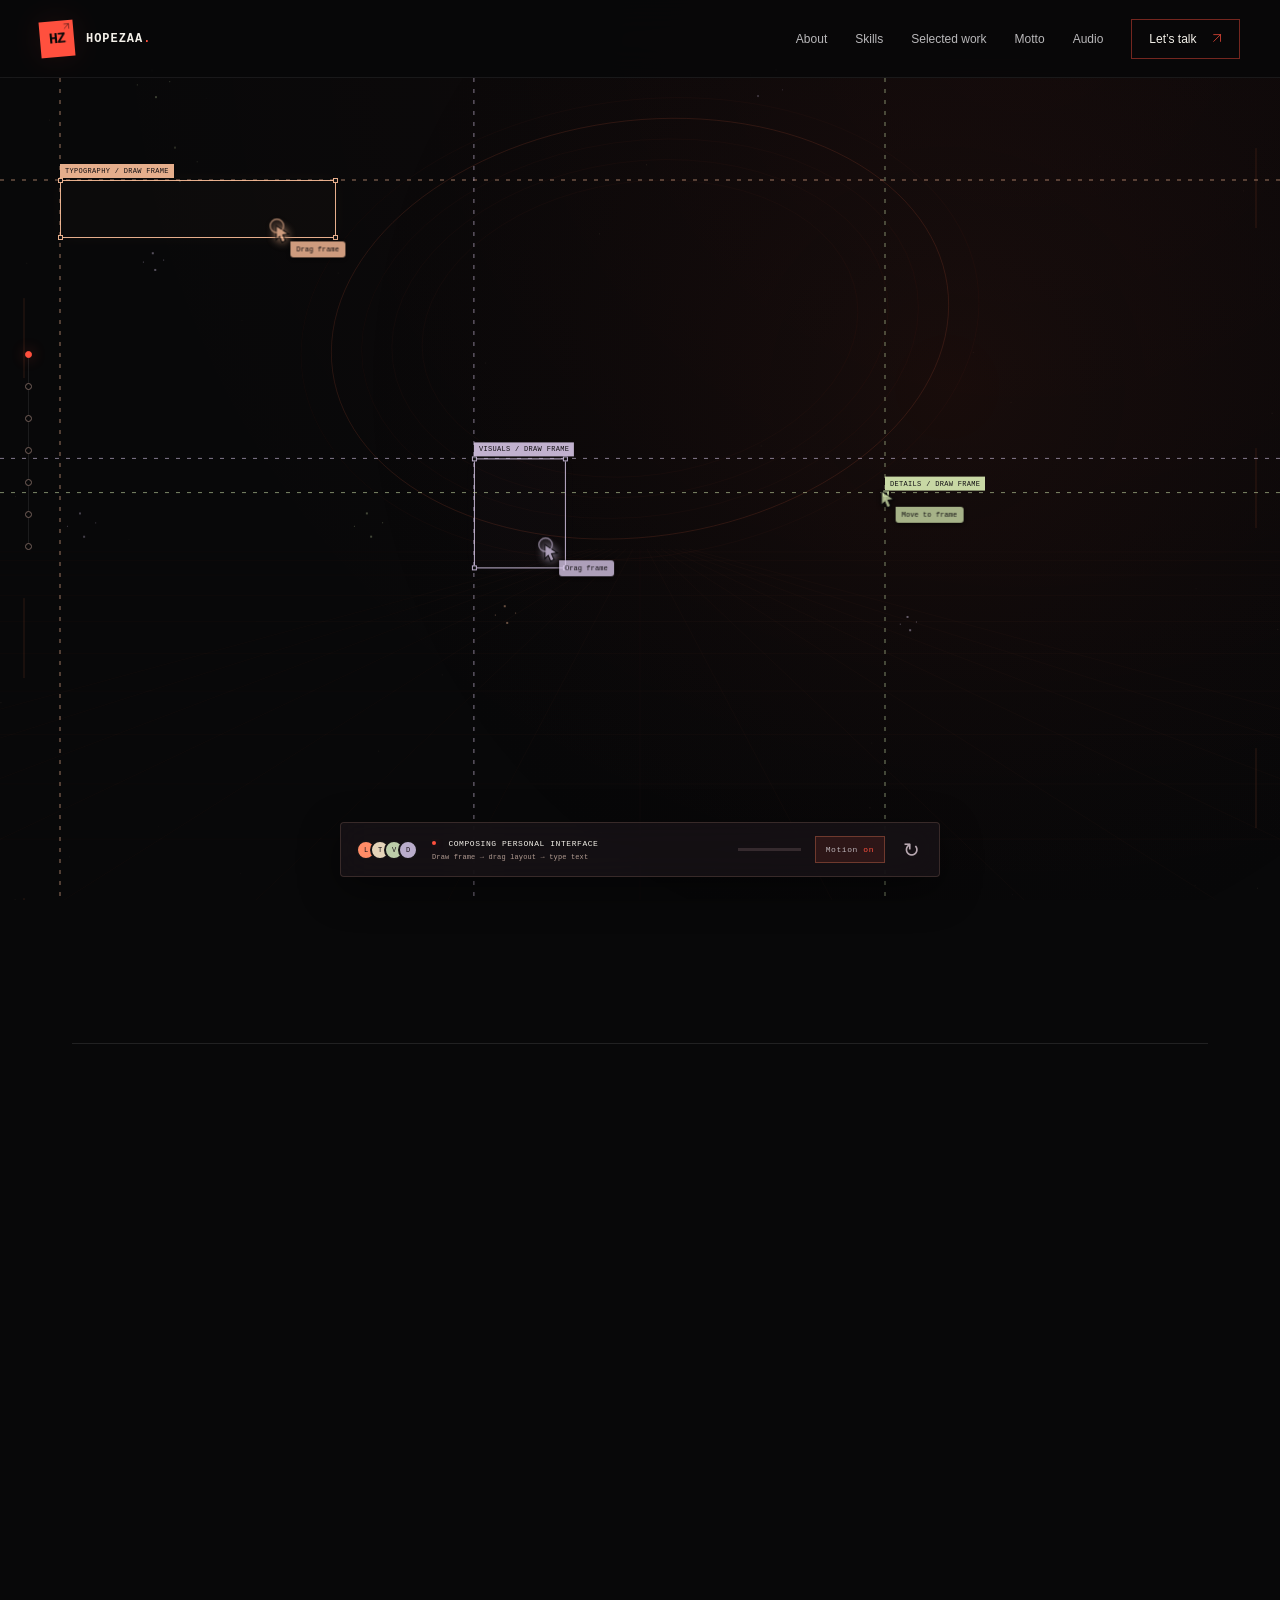
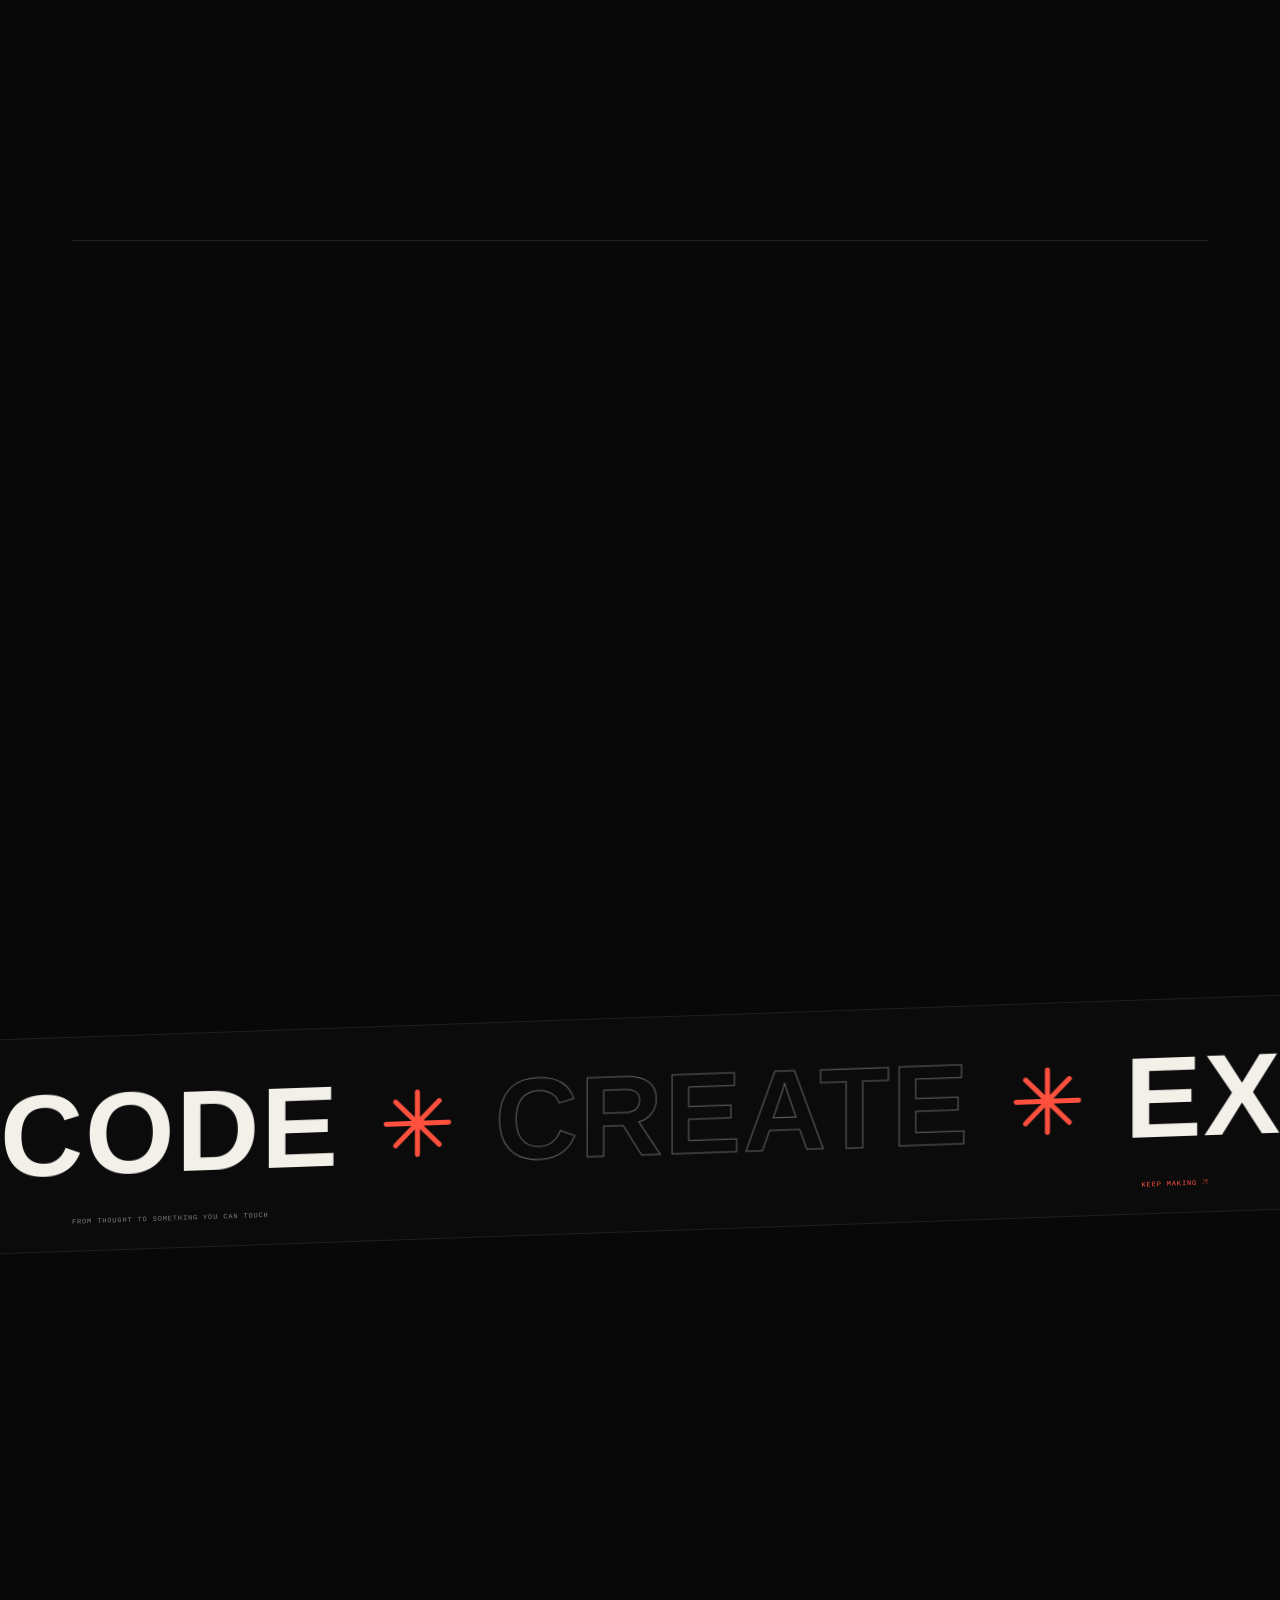
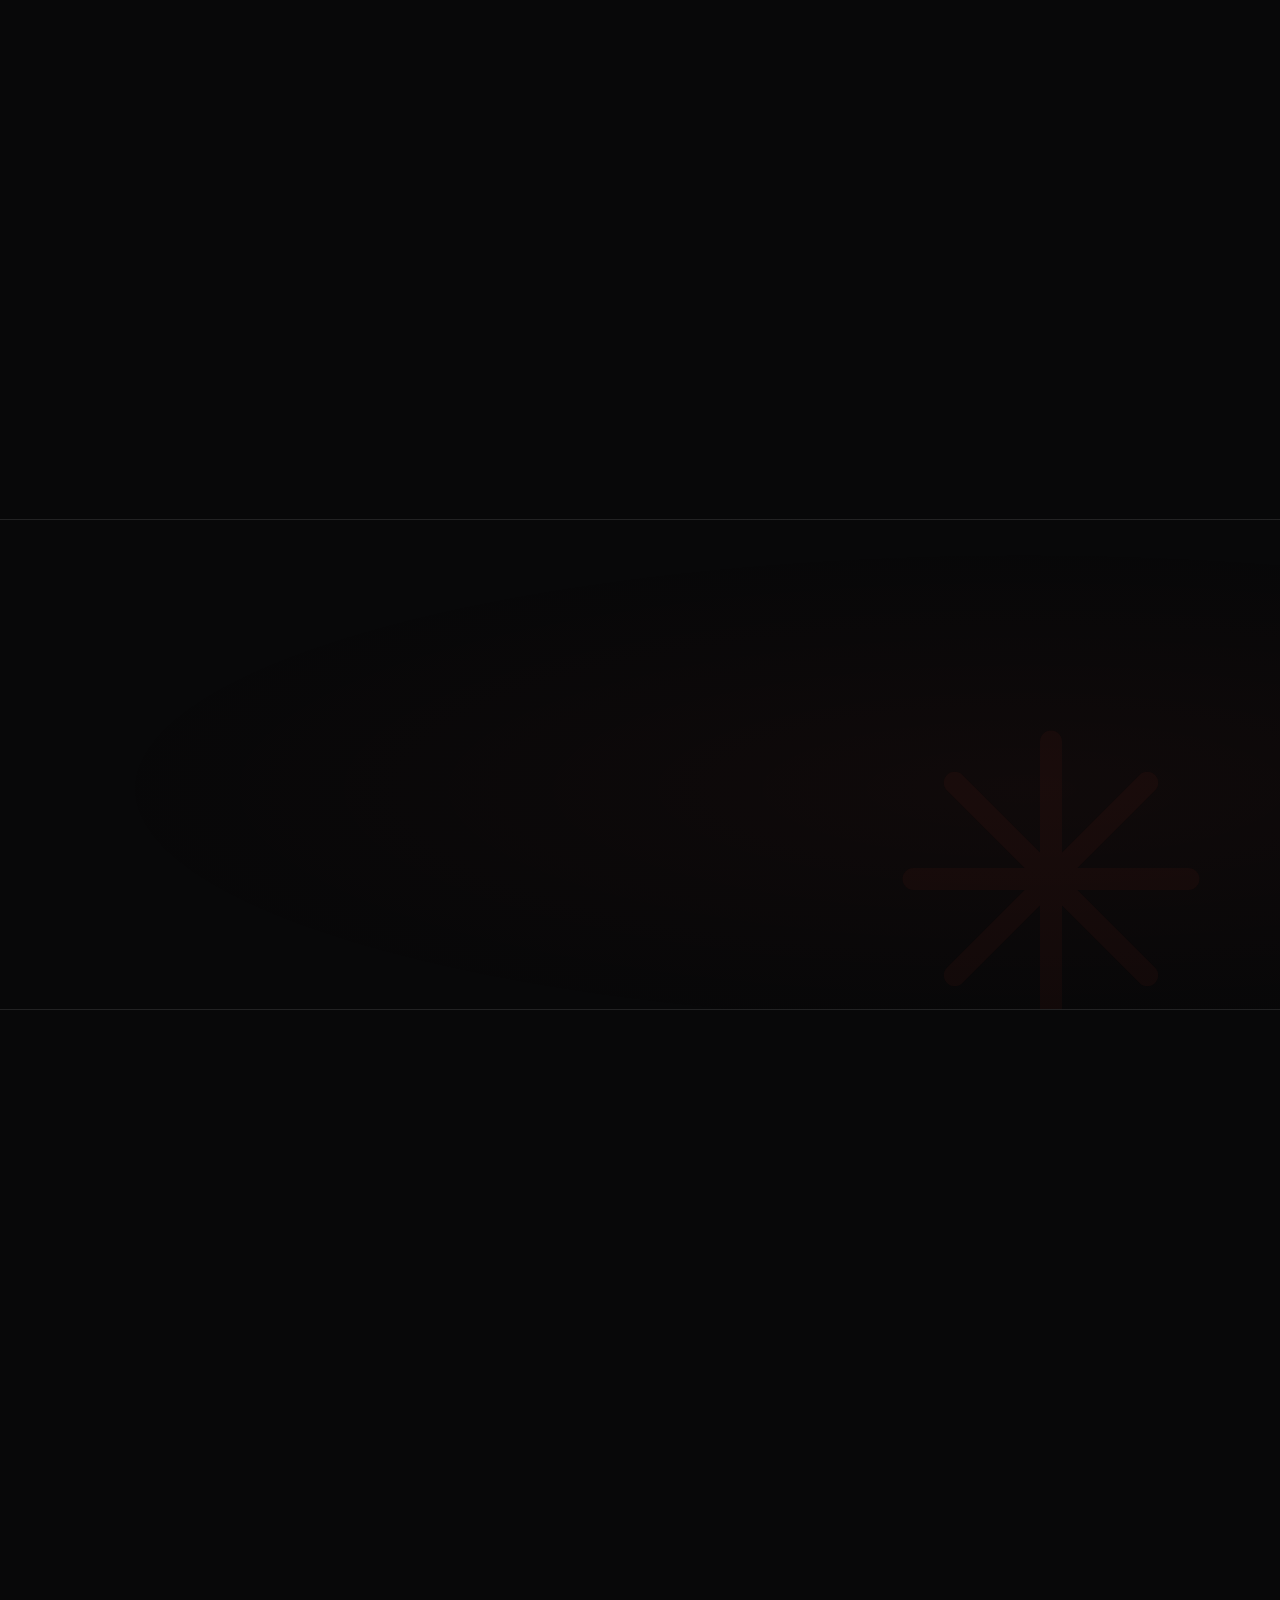
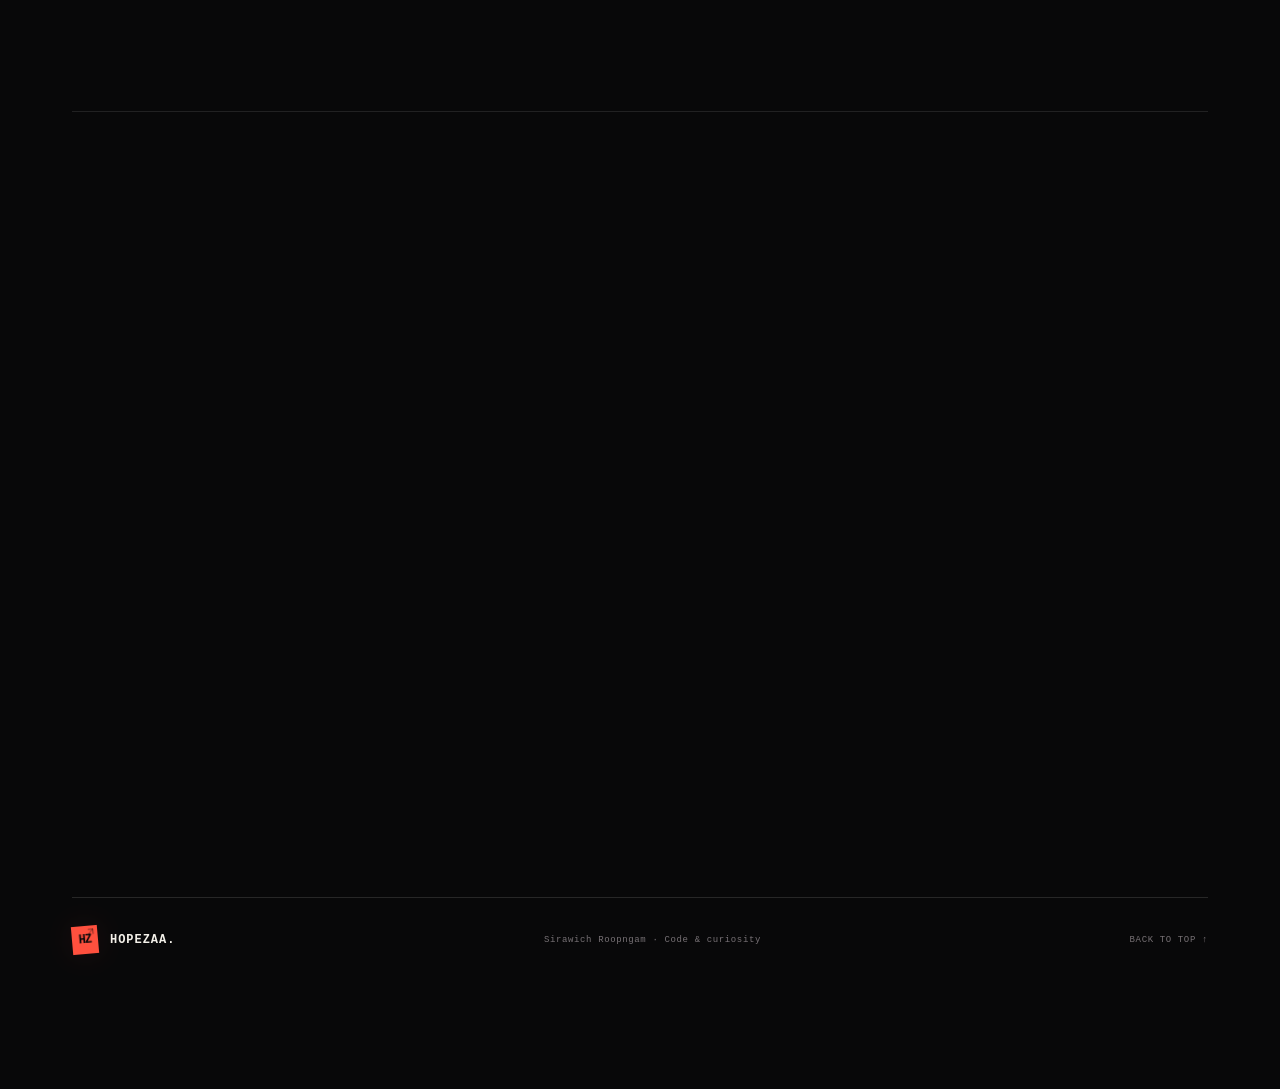
<file: index.html>
<!doctype html>
<html lang="en">
  <head>
    <meta charset="UTF-8" />
    <meta name="viewport" content="width=device-width, initial-scale=1.0" />
    <meta name="referrer" content="strict-origin-when-cross-origin" />
    <meta name="theme-color" content="#0a0a0b" />
    <meta
      name="description"
      content="HopeZaa — Sirawich Roopngam. Chulalongkorn University student [CEDT 04]. Code, creative interfaces, and technical projects."
    />
    <title>HopeZaa</title>
    <link
      rel="icon"
      href="https://i.postimg.cc/J0LWpzZm/Hope-Zaa-Favicon.png"
      type="image/png"
    />
    <script>
      document.documentElement.classList.add("js", "builder-pending");
      window.setTimeout(() => {
        if (!document.documentElement.dataset.builderReady) {
          document.documentElement.classList.remove(
            "builder-pending",
            "motion-enabled",
          );
          document.documentElement.classList.add("motion-disabled");
        }
      }, 3000);
    </script>
    <link rel="stylesheet" href="styles.css?v=20261107-svg-icons-1" />
    <script src="script.js?v=20261107-svg-icons-1" defer></script>
  </head>
  <body>
    <canvas id="scene-canvas" aria-hidden="true"></canvas>
    <a class="skip-link" href="#home">Skip to content</a>
    <div class="page-progress" aria-hidden="true">
      <span id="page-progress"></span>
    </div>

    <header class="site-header">
      <a class="brand" href="#home" aria-label="HopeZaa home"
        ><span class="brand-mark"
          >HZ<span
            ><svg
              class="ui-icon ui-icon-ne"
              viewBox="0 0 24 24"
              aria-hidden="true"
              focusable="false"
            >
              <path d="M4 20 20 4M4 4h16v16"></path></svg></span></span
        ><span>HOPEZAA<span class="brand-period">.</span></span></a
      >
      <button
        class="menu-toggle"
        id="menu-toggle"
        type="button"
        aria-controls="site-nav"
        aria-expanded="false"
        aria-label="Open navigation"
      >
        <span></span><span></span>
      </button>
      <nav class="site-nav" id="site-nav" aria-label="Main navigation">
        <a href="#profile">About</a><a href="#skills">Skills</a
        ><a href="#achievement">Selected work</a><a href="#motto">Motto</a
        ><a href="#music">Audio</a
        ><a class="nav-contact" href="#contact"
          >Let’s talk
          <span aria-hidden="true"
            ><svg
              class="ui-icon ui-icon-ne"
              viewBox="0 0 24 24"
              aria-hidden="true"
              focusable="false"
            >
              <path d="M4 20 20 4M4 4h16v16"></path></svg></span
        ></a>
      </nav>
    </header>

    <nav class="chapter-rail" aria-label="Page chapters">
      <span class="rail-line" aria-hidden="true"></span
      ><a href="#home" aria-label="Start section"
        ><span class="rail-dot"></span
        ><span class="rail-tooltip mono">00 / Start</span></a
      ><a href="#profile" aria-label="About section"
        ><span class="rail-dot"></span
        ><span class="rail-tooltip mono">01 / About</span></a
      ><a href="#skills" aria-label="Skills section"
        ><span class="rail-dot"></span
        ><span class="rail-tooltip mono">02 / Skills</span></a
      ><a href="#achievement" aria-label="Work section"
        ><span class="rail-dot"></span
        ><span class="rail-tooltip mono">03 / Work</span></a
      ><a href="#motto" aria-label="Motto section"
        ><span class="rail-dot"></span
        ><span class="rail-tooltip mono">04 / Motto</span></a
      ><a href="#music" aria-label="Audio section"
        ><span class="rail-dot"></span
        ><span class="rail-tooltip mono">05 / Audio</span></a
      ><a href="#contact" aria-label="Contact section"
        ><span class="rail-dot"></span
        ><span class="rail-tooltip mono">06 / Contact</span></a
      >
    </nav>
    <main id="main">
      <section
        class="hero section-wrap"
        id="home"
        data-section="Personal Interface"
      >
        <div class="hero-topline mono" data-build="Layout">
          <span><i class="status-dot"></i> Personal Interface</span
          ><span>Code. Create. Keep going.</span>
        </div>
        <h1 class="hero-title" data-build="Typography">
          PORTFOLIO<span class="title-star" aria-hidden="true"
            ><svg
              class="ui-icon ui-icon-asterisk"
              viewBox="0 0 24 24"
              aria-hidden="true"
              focusable="false"
            >
              <path d="M12 2v20M2 12h20M5 5l14 14M5 19 19 5"></path></svg
          ></span>
        </h1>
        <div class="hero-grid">
          <div class="hero-intro" data-build="Typography">
            <p class="handwritten">Hello, I’m</p>
            <h2><span class="name-label">HOPEZAA.</span></h2>
            <p class="role-tag mono">
              <span class="red-square"></span> Student &amp; developer
            </p>
            <p class="hero-welcome">Welcome to HopeZaa Website</p>
            <p class="hero-description">
              Chulalongkorn University student<br /><span class="red-text"
                >[CEDT 04]</span
              >
            </p>
            <div class="hero-actions">
              <a class="button button-red" href="#achievement"
                >Explore my work
                <span aria-hidden="true"
                  ><svg
                    class="ui-icon ui-icon-ne"
                    viewBox="0 0 24 24"
                    aria-hidden="true"
                    focusable="false"
                  >
                    <path d="M4 20 20 4M4 4h16v16"></path></svg></span></a
              ><a class="text-link" href="#profile"
                >A little about me <span aria-hidden="true">↓</span></a
              >
            </div>
          </div>
          <div class="identity-card" data-build="Visuals">
            <div class="identity-top mono">
              <span>01 / THE PERSON</span
              ><span aria-hidden="true"
                ><svg
                  class="ui-icon ui-icon-ne"
                  viewBox="0 0 24 24"
                  aria-hidden="true"
                  focusable="false"
                >
                  <path d="M4 20 20 4M4 4h16v16"></path></svg
              ></span>
            </div>
            <div class="identity-art" aria-hidden="true">
              <div class="art-grid"></div>
              <canvas id="artifact-canvas" aria-hidden="true"></canvas
              ><span class="artifact-hud mono"
                >FORM / 001<span>GENERATIVE OBJECT</span></span
              ><span class="artifact-axis" aria-hidden="true"
                >X ─── Y ─── Z</span
              >
              <span class="identity-outline">HZ</span
              ><span class="identity-solid">HZ<span>.</span></span>
              <div class="art-cross cross-one">+</div>
              <div class="art-cross cross-two">+</div>
              <span class="art-coordinate mono">CODE / CREATE / REPEAT</span>
            </div>
            <div class="identity-bottom">
              <strong>Sirawich Roopngam</strong
              ><span class="mono">Coding, Gaming</span>
            </div>
          </div>
          <aside
            class="hero-aside"
            data-build="Details"
            aria-label="Profile status"
          >
            <div class="aside-heading mono">
              <span><i class="status-dot"></i> PROFILE ONLINE</span
              ><span
                ><svg
                  class="ui-icon ui-icon-ne"
                  viewBox="0 0 24 24"
                  aria-hidden="true"
                  focusable="false"
                >
                  <path d="M4 20 20 4M4 4h16v16"></path></svg
              ></span>
            </div>
            <h3>Always curious.<br />Always building.</h3>
            <p>
              A developer-minded student focused on code, creative interfaces,
              and technical projects that feel polished from the first
              interaction.
            </p>
            <div class="profile-console">
              <div class="console-heading mono">
                <span>profile.js</span><span>JS</span>
              </div>
              <pre><code><span class="code-purple">const</span> profile = {
  handle: <span class="code-green">"HopeZaa"</span>,
  focus: <span class="code-green">"Coding"</span>,
  mode: <span class="code-green">"Parallax"</span>
};</code></pre>
            </div>
            <a
              class="aside-link mono"
              href="https://github.com/HopeZaa"
              target="_blank"
              rel="noreferrer"
              >GITHUB / HOPEZAA
              <span aria-hidden="true"
                ><svg
                  class="ui-icon ui-icon-ne"
                  viewBox="0 0 24 24"
                  aria-hidden="true"
                  focusable="false"
                >
                  <path d="M4 20 20 4M4 4h16v16"></path></svg></span
            ></a>
          </aside>
        </div>
        <div class="hero-bottom" data-build="Details">
          <div>
            <strong>CEDT <span>04</span></strong
            ><small>Chulalongkorn University</small>
          </div>
          <div>
            <strong>C / C++ / Python</strong
            ><small>Core programming languages</small>
          </div>
          <div>
            <strong>08 <span>selected links</span></strong
            ><small>Projects &amp; achievements</small>
          </div>
          <a class="scroll-cue mono" href="#profile"
            ><span class="scroll-cue-icon" aria-hidden="true">↓</span> SCROLL TO
            ASSEMBLE</a
          >
        </div>
      </section>

      <section
        class="about section-wrap content-section"
        id="profile"
        data-section="Personal History"
      >
        <div class="section-heading" data-build="Typography">
          <div>
            <p class="eyebrow"><span>01 /</span> Personal History</p>
            <h2>The person<br />behind the <em>code.</em></h2>
          </div>
          <p class="section-note">
            A little background.<br />A lot of curiosity.
          </p>
        </div>
        <div class="about-layout">
          <div class="about-statement" data-build="Layout">
            <span class="oversized-mark" aria-hidden="true">↳</span>
            <h3>Sirawich<br />Roopngam<span class="red-text">.</span></h3>
            <p>
              A developer-minded student focused on code, creative interfaces,
              and technical projects that feel polished from the first
              interaction.
            </p>
            <a class="text-link" href="#contact"
              >Connect With HopeZaa
              <span aria-hidden="true"
                ><svg
                  class="ui-icon ui-icon-ne"
                  viewBox="0 0 24 24"
                  aria-hidden="true"
                  focusable="false"
                >
                  <path d="M4 20 20 4M4 4h16v16"></path></svg></span
            ></a>
          </div>
          <dl class="profile-details" data-build="Details">
            <div>
              <dt><span>01</span> Name</dt>
              <dd>Sirawich Roopngam</dd>
            </div>
            <div>
              <dt><span>02</span> Study</dt>
              <dd>
                Chulalongkorn University
                <span class="inline-note">[CEDT 04]</span>
              </dd>
            </div>
            <div>
              <dt><span>03</span> Birth</dt>
              <dd>26 / 07 / 2007</dd>
            </div>
            <div>
              <dt><span>04</span> Religion</dt>
              <dd>Buddhism</dd>
            </div>
            <div>
              <dt><span>05</span> Hobby</dt>
              <dd>Coding, Gaming</dd>
            </div>
          </dl>
        </div>
      </section>

      <section
        class="skills section-wrap content-section"
        id="skills"
        data-section="Skill Stack"
      >
        <div class="section-heading" data-build="Typography">
          <div>
            <p class="eyebrow"><span>02 /</span> Skill Stack</p>
            <h2>Built on <em>curiosity.</em></h2>
          </div>
          <p class="section-note">Scroll Through Capability</p>
        </div>
        <div class="section-rule mono" data-build="Details">
          <span>THE TOOLKIT</span
          ><span>FUNDAMENTALS → INTERFACES → REAL WORLD</span>
        </div>
        <div class="skills-grid">
          <article class="skill-card" data-build="Layout">
            <div class="card-top mono">
              <span>01 / WEB</span
              ><span class="card-icon" aria-hidden="true">&lt;/&gt;</span>
            </div>
            <h3>Coding &amp; Front-End Web Development</h3>
            <p>
              Building responsive interfaces with motion, structure, and clean
              interaction flow.
            </p>
            <div class="tag-row">
              <span>Responsive UI</span><span>Interaction</span>
            </div>
          </article>
          <article class="skill-card" data-build="Typography">
            <div class="card-top mono">
              <span>02 / CORE</span
              ><span class="card-icon" aria-hidden="true">{ }</span>
            </div>
            <h3>Proficient in C, C++, Python</h3>
            <p>
              Comfortable with fundamentals, algorithms, problem solving, and
              practical automation.
            </p>
            <div class="tag-row">
              <span>C</span><span>C++</span><span>Python</span>
            </div>
          </article>
          <article class="skill-card" data-build="Details">
            <div class="card-top mono">
              <span>03 / STACK</span
              ><span class="card-icon" aria-hidden="true">⌘</span>
            </div>
            <h3>Sufficient in C#, CSS, HTML, JavaScript</h3>
            <p>
              Able to shape visual interfaces, write web logic, and connect
              ideas into working products.
            </p>
            <div class="tag-row">
              <span>C#</span><span>CSS</span><span>HTML</span><span>JS</span>
            </div>
          </article>
          <article class="skill-card" data-build="Visuals">
            <div class="card-top mono">
              <span>04 / HARDWARE</span
              ><span class="card-icon" aria-hidden="true">⌁</span>
            </div>
            <h3>IoT Projects</h3>
            <p>
              Exploring connected devices, sensors, embedded logic, and
              real-world automation.
            </p>
            <div class="tag-row"><span>IoT</span><span>Automation</span></div>
          </article>
        </div>
      </section>

      <div class="kinetic-ribbon" aria-hidden="true">
        <div class="ribbon-track">
          <span>CODE</span
          ><i
            ><svg
              class="ui-icon ui-icon-asterisk"
              viewBox="0 0 24 24"
              aria-hidden="true"
              focusable="false"
            >
              <path d="M12 2v20M2 12h20M5 5l14 14M5 19 19 5"></path></svg></i
          ><span class="ribbon-outline">CREATE</span
          ><i
            ><svg
              class="ui-icon ui-icon-asterisk"
              viewBox="0 0 24 24"
              aria-hidden="true"
              focusable="false"
            >
              <path d="M12 2v20M2 12h20M5 5l14 14M5 19 19 5"></path></svg></i
          ><span>EXPLORE</span
          ><i
            ><svg
              class="ui-icon ui-icon-asterisk"
              viewBox="0 0 24 24"
              aria-hidden="true"
              focusable="false"
            >
              <path d="M12 2v20M2 12h20M5 5l14 14M5 19 19 5"></path></svg></i
          ><span class="ribbon-outline">REPEAT</span
          ><i
            ><svg
              class="ui-icon ui-icon-asterisk"
              viewBox="0 0 24 24"
              aria-hidden="true"
              focusable="false"
            >
              <path d="M12 2v20M2 12h20M5 5l14 14M5 19 19 5"></path></svg></i
          ><span>CODE</span
          ><i
            ><svg
              class="ui-icon ui-icon-asterisk"
              viewBox="0 0 24 24"
              aria-hidden="true"
              focusable="false"
            >
              <path d="M12 2v20M2 12h20M5 5l14 14M5 19 19 5"></path></svg></i
          ><span class="ribbon-outline">CREATE</span>
        </div>
        <div class="ribbon-caption mono">
          <span>FROM THOUGHT TO SOMETHING YOU CAN TOUCH</span
          ><span
            >KEEP MAKING
            <svg
              class="ui-icon ui-icon-ne"
              viewBox="0 0 24 24"
              aria-hidden="true"
              focusable="false"
            >
              <path d="M4 20 20 4M4 4h16v16"></path></svg
          ></span>
        </div>
      </div>
      <section
        class="work section-wrap content-section"
        id="achievement"
        data-section="Achievement"
      >
        <div class="section-heading" data-build="Typography">
          <div>
            <p class="eyebrow">
              <span>03 /</span> Achievement · Selected Links
            </p>
            <h2>Ideas into<br /><em>something real.</em></h2>
          </div>
          <p class="section-note">
            A collection of projects,<br />experiments &amp; progress.
          </p>
        </div>
        <div class="featured-work" data-build="Visuals">
          <a
            class="featured-art"
            href="https://hopezaa.github.io/Portfolio/"
            target="_blank"
            rel="noreferrer"
            aria-label="Open Portfolio"
            ><div class="portfolio-art" aria-hidden="true">
              <span class="portfolio-window"
                ><span class="portfolio-window-bar"
                  ><i></i><i></i><i></i><span>hopezaa / portfolio</span></span
                ><span class="portfolio-window-title"
                  >HOPEZAA<span
                    ><svg
                      class="ui-icon ui-icon-ne"
                      viewBox="0 0 24 24"
                      aria-hidden="true"
                      focusable="false"
                    >
                      <path d="M4 20 20 4M4 4h16v16"></path></svg></span></span
                ><span class="portfolio-window-rule"></span
                ><span class="portfolio-window-grid"
                  ><i></i><i></i><i></i></span></span
              ><span class="art-overline mono">HOPEZAA / SELECTED WORK</span
              ><span class="portfolio-art-title">MAKE<br /><i>IT REAL.</i></span
              ><span class="art-code mono"
                >&lt;ideas&gt; → &lt;experiences&gt;</span
              ><span class="art-arrow"
                ><svg
                  class="ui-icon ui-icon-ne"
                  viewBox="0 0 24 24"
                  aria-hidden="true"
                  focusable="false"
                >
                  <path d="M4 20 20 4M4 4h16v16"></path></svg
              ></span></div
          ></a>
          <div class="featured-copy">
            <p class="eyebrow">01 / Featured</p>
            <h3>Portfolio<span class="red-text">.</span></h3>
            <p>Open the portfolio showcase.</p>
            <a
              class="button button-outline"
              href="https://hopezaa.github.io/Portfolio/"
              target="_blank"
              rel="noreferrer"
              >Open Project
              <span aria-hidden="true"
                ><svg
                  class="ui-icon ui-icon-ne"
                  viewBox="0 0 24 24"
                  aria-hidden="true"
                  focusable="false"
                >
                  <path d="M4 20 20 4M4 4h16v16"></path></svg></span></a
            ><span class="featured-footnote mono"
              >THE COLLECTION / HOPEZAA</span
            >
          </div>
        </div>
        <div class="work-list">
          <a
            class="project-row project-code"
            data-build="Layout"
            href="https://www.borntodev.com/devlab/profile/66665"
            target="_blank"
            rel="noreferrer"
            ><span class="project-preview visual-code" aria-hidden="true"
              ><span class="mini-window"
                ><span class="mini-chrome"
                  ><i></i><i></i><i></i><span>devlab / editor</span></span
                ><span class="mini-editor"
                  ><span class="code-line"
                    ><b>01</b><em>const</em> idea = () =&gt; {</span
                  ><span class="code-line"
                    ><b>02</b>&nbsp; <em>return</em> build(something);</span
                  ><span class="code-line"><b>03</b>};</span
                  ><span class="code-line code-dim"
                    ><b>04</b>// keep going.</span
                  ><span class="code-caret"></span></span></span
              ><span class="preview-orbit"></span></span
            ><span class="project-number mono">02</span>
            <div class="project-name">
              <h3>Devlab</h3>
              <p>View the BornToDev Devlab profile.</p>
            </div>
            <span class="project-type mono">Open Profile</span
            ><span class="project-arrow" aria-hidden="true"
              ><svg
                class="ui-icon ui-icon-ne"
                viewBox="0 0 24 24"
                aria-hidden="true"
                focusable="false"
              >
                <path d="M4 20 20 4M4 4h16v16"></path></svg></span
          ></a>
          <a
            class="project-row project-git"
            data-build="Details"
            href="https://github.com/HopeZaa"
            target="_blank"
            rel="noreferrer"
            ><span class="project-preview visual-git" aria-hidden="true"
              ><svg viewBox="0 0 400 200" fill="none">
                <path
                  class="git-track"
                  d="M94 40V160M94 110C94 76 205 126 205 78V40M94 160C94 112 304 175 304 115V64"
                />
                <path
                  class="git-pulse"
                  d="M94 40V160M94 110C94 76 205 126 205 78V40"
                />
                <g class="git-nodes">
                  <circle cx="94" cy="40" r="9" />
                  <circle cx="94" cy="110" r="9" />
                  <circle cx="94" cy="160" r="9" />
                  <circle cx="205" cy="40" r="9" />
                  <circle cx="304" cy="64" r="9" />
                </g></svg
              ><span class="preview-caption mono"
                >BRANCH. BUILD. REPEAT.</span
              ></span
            ><span class="project-number mono">03</span>
            <div class="project-name">
              <h3>GitHub</h3>
              <p>View the HopeZaa GitHub profile.</p>
            </div>
            <span class="project-type mono">Open GitHub</span
            ><span class="project-arrow" aria-hidden="true"
              ><svg
                class="ui-icon ui-icon-ne"
                viewBox="0 0 24 24"
                aria-hidden="true"
                focusable="false"
              >
                <path d="M4 20 20 4M4 4h16v16"></path></svg></span
          ></a>
          <a
            class="project-row project-calc"
            data-build="Layout"
            href="https://comprog-cal.vercel.app/"
            target="_blank"
            rel="noreferrer"
            ><span class="project-preview visual-calc" aria-hidden="true"
              ><span class="calc-orbit"></span
              ><span class="mini-calculator"
                ><span class="calc-display"
                  >( ideas + code )<b>= possibilities</b></span
                ><span class="calc-keys"
                  ><i>7</i><i>8</i><i>9</i><i>÷</i><i>4</i><i>5</i><i>6</i
                  ><i>×</i><i>1</i><i>2</i><i>3</i><i>−</i><i>0</i><i>.</i
                  ><i class="calc-equals">=</i><i>+</i></span
                ></span
              ><span class="calc-floating">ƒ(x)</span></span
            ><span class="project-number mono">04</span>
            <div class="project-name">
              <h3>ComProg-Cal</h3>
              <p>Explore the ComProg-Cal project.</p>
            </div>
            <span class="project-type mono">Open Project</span
            ><span class="project-arrow" aria-hidden="true"
              ><svg
                class="ui-icon ui-icon-ne"
                viewBox="0 0 24 24"
                aria-hidden="true"
                focusable="false"
              >
                <path d="M4 20 20 4M4 4h16v16"></path></svg></span
          ></a>
          <a
            class="project-row project-gate"
            data-build="Typography"
            href="https://cu-gate.vercel.app/"
            target="_blank"
            rel="noreferrer"
            ><span class="project-preview visual-gate" aria-hidden="true"
              ><span class="gate-floor"></span
              ><span class="gate-portal gate-back"></span
              ><span class="gate-portal gate-middle"></span
              ><span class="gate-portal gate-front"></span
              ><span class="gate-core"></span
              ><span class="preview-caption mono"
                >AN OPEN POSSIBILITY
                <svg
                  class="ui-icon ui-icon-ne"
                  viewBox="0 0 24 24"
                  aria-hidden="true"
                  focusable="false"
                >
                  <path d="M4 20 20 4M4 4h16v16"></path></svg></span></span
            ><span class="project-number mono">05</span>
            <div class="project-name">
              <h3>CU-Gate</h3>
              <p>Explore the CU-Gate project.</p>
            </div>
            <span class="project-type mono">Open Project</span
            ><span class="project-arrow" aria-hidden="true"
              ><svg
                class="ui-icon ui-icon-ne"
                viewBox="0 0 24 24"
                aria-hidden="true"
                focusable="false"
              >
                <path d="M4 20 20 4M4 4h16v16"></path></svg></span
          ></a>
          <a
            class="project-row project-graph"
            data-build="Details"
            href="https://github.com/HopeZaa/Graph_Algo"
            target="_blank"
            rel="noreferrer"
            ><span class="project-preview visual-graph" aria-hidden="true"
              ><svg viewBox="0 0 400 200" fill="none">
                <g class="graph-edges">
                  <path
                    d="m55 135 83-92 64 75 56-83 89 100-145-17-64 54-83-37Z"
                  />
                  <path d="m138 43 120-8M55 135l147-17 56-83M138 172l209-37" />
                </g>
                <path class="graph-route" d="m55 135 83-92 64 75 145 17" />
                <g class="graph-nodes">
                  <circle cx="55" cy="135" r="12" />
                  <circle cx="138" cy="43" r="12" />
                  <circle cx="202" cy="118" r="12" />
                  <circle cx="258" cy="35" r="12" />
                  <circle cx="347" cy="135" r="12" />
                  <circle cx="138" cy="172" r="12" />
                </g>
                <g class="graph-labels">
                  <text x="55" y="139">A</text>
                  <text x="138" y="47">B</text>
                  <text x="202" y="122">C</text>
                  <text x="258" y="39">D</text>
                  <text x="347" y="139">E</text>
                  <text x="138" y="176">F</text>
                </g>
              </svg></span
            ><span class="project-number mono">06</span>
            <div class="project-name">
              <h3>Graph-Algo</h3>
              <p>View the Graph-Algo repository on GitHub.</p>
            </div>
            <span class="project-type mono">Open Repository</span
            ><span class="project-arrow" aria-hidden="true"
              ><svg
                class="ui-icon ui-icon-ne"
                viewBox="0 0 24 24"
                aria-hidden="true"
                focusable="false"
              >
                <path d="M4 20 20 4M4 4h16v16"></path></svg></span
          ></a>
          <a
            class="project-row project-borrow"
            data-build="Visuals"
            href="https://cu-borrow.vercel.app/"
            target="_blank"
            rel="noreferrer"
            ><span class="project-preview visual-borrow" aria-hidden="true"
              ><span class="borrow-card borrow-back"
                ><i
                  ><svg
                    class="ui-icon ui-icon-ne"
                    viewBox="0 0 24 24"
                    aria-hidden="true"
                    focusable="false"
                  >
                    <path d="M4 20 20 4M4 4h16v16"></path></svg></i
                ><span></span><span></span></span
              ><span class="borrow-card borrow-middle"
                ><i>⇄</i><span></span><span></span></span
              ><span class="borrow-card borrow-front"
                ><i>⇄</i
                ><span class="borrow-card-title">PASS IT<br />FORWARD.</span
                ><span class="borrow-rule"></span></span></span
            ><span class="project-number mono">07</span>
            <div class="project-name">
              <h3>CU-Borrow</h3>
              <p>Explore the CU-Borrow project.</p>
            </div>
            <span class="project-type mono">Open Project</span
            ><span class="project-arrow" aria-hidden="true"
              ><svg
                class="ui-icon ui-icon-ne"
                viewBox="0 0 24 24"
                aria-hidden="true"
                focusable="false"
              >
                <path d="M4 20 20 4M4 4h16v16"></path></svg></span
          ></a>
          <a
            class="project-row project-algo"
            data-build="Layout"
            href="https://algorithm-hopezaa.vercel.app/"
            target="_blank"
            rel="noreferrer"
            ><span class="project-preview visual-algo" aria-hidden="true"
              ><span class="algo-track"
                ><span><b>01</b><i>INPUT</i></span
                ><em>→</em><span><b>02</b><i>THINK</i></span
                ><em>→</em><span><b>03</b><i>SOLVE</i></span
                ><em>→</em><span><b>04</b><i>REPEAT</i></span></span
              ><span class="preview-caption mono"
                >ONE STEP. THEN THE NEXT.</span
              ></span
            ><span class="project-number mono">08</span>
            <div class="project-name">
              <h3>Algorithm</h3>
              <p>Explore the Algorithm project.</p>
            </div>
            <span class="project-type mono">Open Project</span
            ><span class="project-arrow" aria-hidden="true"
              ><svg
                class="ui-icon ui-icon-ne"
                viewBox="0 0 24 24"
                aria-hidden="true"
                focusable="false"
              >
                <path d="M4 20 20 4M4 4h16v16"></path></svg></span
          ></a>
          <a
            class="project-row project-grader"
            data-build="Details"
            href="https://hopezaa-grader.pages.dev/"
            target="_blank"
            rel="noreferrer"
            ><span class="project-preview visual-code" aria-hidden="true"
              ><span class="mini-window"
                ><span class="mini-chrome"
                  ><i></i><i></i><i></i><span>grader / workspace</span></span
                ><span class="mini-editor"
                  ><span class="code-line"
                    ><b>01</b><em>const</em> solution = () =&gt; {</span
                  ><span class="code-line"
                    ><b>02</b>&nbsp; <em>return</em> solve(problem);</span
                  ><span class="code-line"><b>03</b>};</span
                  ><span class="code-line code-dim"
                    ><b>04</b>// keep improving.</span
                  ><span class="code-caret"></span></span></span
              ><span class="preview-orbit"></span></span
            ><span class="project-number mono">09</span>
            <div class="project-name">
              <h3>Grader</h3>
              <p>Explore the Grader project.</p>
            </div>
            <span class="project-type mono">Open Project</span
            ><span class="project-arrow" aria-hidden="true"
              ><svg
                class="ui-icon ui-icon-ne"
                viewBox="0 0 24 24"
                aria-hidden="true"
                focusable="false"
              >
                <path d="M4 20 20 4M4 4h16v16"></path></svg></span
          ></a>
        </div>
      </section>

      <section
        class="motto-section section-wrap"
        id="motto"
        data-section="Motto"
      >
        <div class="motto-top mono" data-build="Details">
          <span>04 / MOTTO</span><span>A NOTE TO SELF</span>
        </div>
        <div class="quote-wrap" data-build="Typography">
          <span class="quote-mark" aria-hidden="true">“</span>
          <blockquote>
            Effort has never hurt anyone who is <em>determined.</em>
          </blockquote>
          <div class="quote-signature mono">
            <span class="signature-line"></span> HOPEZAA
          </div>
        </div>
        <span class="motto-asterisk" aria-hidden="true"
          ><svg
            class="ui-icon ui-icon-asterisk"
            viewBox="0 0 24 24"
            aria-hidden="true"
            focusable="false"
          >
            <path d="M12 2v20M2 12h20M5 5l14 14M5 19 19 5"></path></svg
        ></span>
      </section>

      <section
        class="music section-wrap content-section"
        id="music"
        data-section="Audio Room"
      >
        <div class="music-layout">
          <div class="music-intro" data-build="Typography">
            <p class="eyebrow"><span>05 /</span> Audio Room · Other</p>
            <h2>A soundtrack<br />for the <em>scroll.</em></h2>
            <p>YouTube Playlist Player</p>
            <p class="music-description">HopeZaa Playlist</p>
            <a
              class="text-link"
              href="https://www.youtube.com/playlist?list=PLHwpzHeYmNyQuXnQdnCLgUq8J4LlAY1h4"
              target="_blank"
              rel="noreferrer"
              >Open playlist on YouTube
              <span aria-hidden="true"
                ><svg
                  class="ui-icon ui-icon-ne"
                  viewBox="0 0 24 24"
                  aria-hidden="true"
                  focusable="false"
                >
                  <path d="M4 20 20 4M4 4h16v16"></path></svg></span
            ></a>
          </div>
          <div class="music-shell" data-build="Visuals">
            <div class="music-heading mono">
              <span><i class="status-dot"></i> HOPEZAA RADIO</span
              ><span id="player-status">STANDBY</span>
            </div>
            <div class="youtube-player-wrap">
              <div
                id="youtube-player"
                aria-label="YouTube playlist player"
              ></div>
              <button
                class="player-cover"
                id="load-playlist"
                type="button"
                aria-label="Load and play HopeZaa YouTube playlist"
              >
                <span class="record" aria-hidden="true"><span>HZ</span></span
                ><span class="cover-copy mono"
                  >YOUR SOUNDTRACK
                  <span
                    ><svg
                      class="ui-icon ui-icon-play"
                      viewBox="0 0 24 24"
                      aria-hidden="true"
                      focusable="false"
                    >
                      <path d="M7 4v16l13-8Z"></path>
                    </svg>
                    Load playlist</span
                  ></span
                >
              </button>
            </div>
            <div class="now-playing">
              <div class="visualizer" aria-hidden="true">
                <i></i><i></i><i></i><i></i><i></i>
              </div>
              <p id="track-name" role="status">HopeZaa Playlist</p>
            </div>
            <div class="player-controls">
              <button
                type="button"
                id="prev-track"
                aria-label="Previous track"
                disabled
              >
                ↤</button
              ><button
                type="button"
                class="play-button"
                id="play-toggle"
                aria-label="Load and play music"
              >
                Play
                <span aria-hidden="true"
                  ><svg
                    class="ui-icon ui-icon-play"
                    viewBox="0 0 24 24"
                    aria-hidden="true"
                    focusable="false"
                  >
                    <path d="M7 4v16l13-8Z"></path></svg
                ></span></button
              ><button
                type="button"
                id="next-track"
                aria-label="Next track"
                disabled
              >
                ↦</button
              ><label class="volume-control" for="volume"
                ><span class="mono">VOL</span
                ><input
                  id="volume"
                  type="range"
                  min="0"
                  max="100"
                  value="45"
                  aria-label="Volume"
                  disabled
              /></label>
            </div>
          </div>
        </div>
      </section>

      <section
        class="contact section-wrap content-section"
        id="contact"
        data-section="Contact"
      >
        <div class="contact-top" data-build="Details">
          <p class="eyebrow"><span>06 /</span> Contact</p>
          <span class="mono"
            >LET’S MAKE A CONNECTION
            <svg
              class="ui-icon ui-icon-ne"
              viewBox="0 0 24 24"
              aria-hidden="true"
              focusable="false"
            >
              <path d="M4 20 20 4M4 4h16v16"></path></svg
          ></span>
        </div>
        <div class="contact-heading" data-build="Typography">
          <h2>
            Good things start<br />with a <em>hello.</em
            ><span class="red-text"
              ><svg
                class="ui-icon ui-icon-ne"
                viewBox="0 0 24 24"
                aria-hidden="true"
                focusable="false"
              >
                <path d="M4 20 20 4M4 4h16v16"></path></svg
            ></span>
          </h2>
          <a
            class="contact-email"
            href="https://mail.google.com/mail/u/0/?fs=1&amp;to=hoperoopngam@gmail.com&amp;tf=cm"
            target="_blank"
            rel="noreferrer"
            >hoperoopngam@gmail.com
            <span aria-hidden="true"
              ><svg
                class="ui-icon ui-icon-ne"
                viewBox="0 0 24 24"
                aria-hidden="true"
                focusable="false"
              >
                <path d="M4 20 20 4M4 4h16v16"></path></svg></span
          ></a>
        </div>
        <div class="contact-grid">
          <a
            class="contact-link"
            data-build="Layout"
            href="https://github.com/HopeZaa"
            target="_blank"
            rel="noreferrer"
            ><span class="contact-code mono"
              >GH
              <span aria-hidden="true"
                ><svg
                  class="ui-icon ui-icon-ne"
                  viewBox="0 0 24 24"
                  aria-hidden="true"
                  focusable="false"
                >
                  <path d="M4 20 20 4M4 4h16v16"></path></svg></span></span
            ><strong>GitHub</strong><small>github.com/HopeZaa</small></a
          ><a
            class="contact-link"
            data-build="Details"
            href="https://mail.google.com/mail/u/0/?fs=1&amp;to=hoperoopngam@gmail.com&amp;tf=cm"
            target="_blank"
            rel="noreferrer"
            ><span class="contact-code mono"
              >GM
              <span aria-hidden="true"
                ><svg
                  class="ui-icon ui-icon-ne"
                  viewBox="0 0 24 24"
                  aria-hidden="true"
                  focusable="false"
                >
                  <path d="M4 20 20 4M4 4h16v16"></path></svg></span></span
            ><strong>Gmail</strong><small>hoperoopngam@gmail.com</small></a
          ><a
            class="contact-link"
            data-build="Visuals"
            href="https://web.facebook.com/im.hxpe/?_rdc=1&amp;_rdr#"
            target="_blank"
            rel="noreferrer"
            ><span class="contact-code mono"
              >FB
              <span aria-hidden="true"
                ><svg
                  class="ui-icon ui-icon-ne"
                  viewBox="0 0 24 24"
                  aria-hidden="true"
                  focusable="false"
                >
                  <path d="M4 20 20 4M4 4h16v16"></path></svg></span></span
            ><strong>Facebook</strong><small>im.hxpe</small></a
          ><a
            class="contact-link"
            data-build="Typography"
            href="https://www.instagram.com/im._hxpe/"
            target="_blank"
            rel="noreferrer"
            ><span class="contact-code mono"
              >IG
              <span aria-hidden="true"
                ><svg
                  class="ui-icon ui-icon-ne"
                  viewBox="0 0 24 24"
                  aria-hidden="true"
                  focusable="false"
                >
                  <path d="M4 20 20 4M4 4h16v16"></path></svg></span></span
            ><strong>Instagram</strong><small>im._hxpe</small></a
          >
        </div>
      </section>
    </main>

    <footer class="site-footer section-wrap">
      <a class="brand footer-brand" href="#home"
        ><span class="brand-mark"
          >HZ<span
            ><svg
              class="ui-icon ui-icon-ne"
              viewBox="0 0 24 24"
              aria-hidden="true"
              focusable="false"
            >
              <path d="M4 20 20 4M4 4h16v16"></path></svg></span></span
        ><span>HOPEZAA.</span></a
      >
      <p class="mono">Sirawich Roopngam · Code &amp; curiosity</p>
      <a class="back-top mono" href="#home">BACK TO TOP ↑</a>
    </footer>
    <div id="agent-layer" class="agent-layer" aria-hidden="true"></div>
    <div
      class="build-dock"
      id="build-dock"
      role="group"
      aria-label="Scroll animation controls"
    >
      <div class="dock-agents" aria-hidden="true">
        <span>L</span><span>T</span><span>V</span><span>D</span>
      </div>
      <div class="dock-info">
        <span class="dock-title mono"
          ><i class="status-dot"></i>
          <span id="build-status">SCROLL TO ASSEMBLE</span></span
        ><span class="dock-detail mono" id="build-detail"
          >A little motion. A lot of personality.</span
        >
      </div>
      <div class="dock-progress" aria-hidden="true">
        <span id="build-progress"></span>
      </div>
      <button
        class="motion-toggle mono"
        id="motion-toggle"
        type="button"
        aria-pressed="true"
        title="Toggle scroll animations"
      >
        Motion <span id="motion-label">on</span></button
      ><button
        class="replay-button"
        id="replay-build"
        type="button"
        aria-label="Replay page build animation"
        title="Replay build animation"
      >
        ↻
      </button>
    </div>
  </body>
</html>
</file>
<file: styles.css>
@charset "UTF-8";

:root {
  color-scheme: dark;
  --bg: #0a0a0b;
  --surface: #111112;
  --text: #f3f0eb;
  --muted: #8d8d91;
  --line: #28282b;
  --red: #ff3f4f;
  --mono: "SFMono-Regular", Consolas, "Liberation Mono", monospace;
  --ease: cubic-bezier(0.2, 0.75, 0.2, 1);
  --max: 1240px;
}
*,
*::before,
*::after {
  box-sizing: border-box;
}
html {
  scroll-behavior: smooth;
  scroll-padding-top: 110px;
}
body {
  margin: 0;
  background: var(--bg);
  color: var(--text);
  font-family: Arial, Helvetica, sans-serif;
  -webkit-font-smoothing: antialiased;
  overflow-x: clip;
}
body::before {
  content: "";
  position: absolute;
  inset: 0 0 auto;
  height: 1000px;
  z-index: -1;
  pointer-events: none;
  background: radial-gradient(ellipse at 65% 15%, #ff3f4f07, transparent 65%);
}
a {
  color: inherit;
  text-decoration: none;
}
button,
input {
  font: inherit;
}
button {
  cursor: pointer;
}
button:disabled {
  cursor: default;
  opacity: 0.35;
}
button,
a,
input {
  -webkit-tap-highlight-color: transparent;
}
button {
  color: inherit;
}
a:focus-visible,
button:focus-visible,
input:focus-visible {
  outline: 2px solid #91baff;
  outline-offset: 6px;
}
::selection {
  background: var(--red);
  color: #fff;
}
h1,
h2,
h3,
p,
blockquote,
pre,
dl,
dd {
  margin: 0;
}
button {
  border: 0;
}
em {
  font-family: Georgia, "Times New Roman", serif;
  font-weight: 400;
}
svg {
  display: block;
}
.mono {
  font-family: var(--mono);
  font-size: 10px;
  letter-spacing: 0.07em;
}
.red-text {
  color: var(--red);
}
.section-wrap {
  width: min(var(--max), calc(100% - 112px));
  margin-inline: auto;
}
.content-section {
  padding-block: 112px;
  border-top: 1px solid var(--line);
}
.status-dot {
  display: inline-block;
  width: 5px;
  height: 5px;
  border-radius: 50%;
  background: var(--red);
  box-shadow: 0 0 9px #ff3f4f50;
  margin-right: 7px;
  vertical-align: middle;
}
.red-square {
  width: 5px;
  height: 5px;
  background: var(--red);
  display: inline-block;
  margin-right: 7px;
}
.skip-link {
  position: fixed;
  top: 12px;
  left: 12px;
  z-index: 200;
  padding: 14px 20px;
  background: var(--red);
  transform: translateY(-180%);
}
.skip-link:focus {
  transform: none;
}
.page-progress {
  position: fixed;
  inset: 0 0 auto;
  height: 2px;
  z-index: 100;
  background: transparent;
}
.page-progress span {
  display: block;
  height: 100%;
  background: var(--red);
  transform: scaleX(0);
  transform-origin: left;
  will-change: transform;
}
.site-header {
  position: fixed;
  inset: 0 0 auto;
  z-index: 50;
  height: 82px;
  padding-inline: max(40px, calc((100vw - var(--max)) / 2));
  display: flex;
  align-items: center;
  justify-content: space-between;
  gap: 28px;
  border-bottom: 1px solid #ffffff0c;
  background: #0a0a0bea;
  backdrop-filter: blur(18px);
}
.brand {
  display: inline-flex;
  align-items: center;
  gap: 12px;
  font-family: var(--mono);
  font-size: 12px;
  letter-spacing: 0.08em;
  font-weight: 700;
  flex-shrink: 0;
}
.brand-mark {
  position: relative;
  display: grid;
  place-items: center;
  width: 34px;
  height: 36px;
  background: var(--red);
  color: var(--bg);
  font-size: 15px;
  font-weight: 900;
  letter-spacing: -0.07em;
  transform: rotate(-5deg);
  transition: transform 0.4s var(--ease);
}
.brand-mark > span {
  font-size: 8px;
  position: absolute;
  top: 2px;
  right: 3px;
}
.brand:hover .brand-mark {
  transform: rotate(5deg);
}
.brand-period {
  color: var(--red);
}
.site-nav {
  display: flex;
  gap: 28px;
  align-items: center;
}
.site-nav a {
  font-size: 11px;
  color: #b9b8ba;
  transition: color 0.2s;
}
.site-nav a:hover,
.site-nav a.is-active {
  color: var(--text);
}
.site-nav a.is-active::before {
  content: "";
  display: inline-block;
  height: 4px;
  width: 4px;
  background: var(--red);
  margin-right: 7px;
  vertical-align: middle;
}
.site-nav .nav-contact {
  padding: 12px 17px;
  border: 1px solid #ff3f4f50;
  color: var(--text);
}
.nav-contact span {
  color: var(--red);
  margin-left: 12px;
}
.menu-toggle {
  display: none;
}
.hero {
  padding-top: 139px;
  padding-bottom: 45px;
}
.hero-topline {
  display: flex;
  justify-content: space-between;
  color: var(--muted);
  font-size: 9px;
  text-transform: uppercase;
}
.hero-topline > span:first-child {
  color: #d6d2d0;
}
.hero-title {
  position: relative;
  margin-top: 26px;
  font-family: Impact, "Arial Narrow", Arial, sans-serif;
  font-size: clamp(110px, 19.9vw, 280px);
  font-weight: 900;
  letter-spacing: 0.004em;
  line-height: 0.95;
  color: transparent;
  -webkit-text-stroke: 1px #ff3f4f9c;
  white-space: nowrap;
}
.title-star {
  position: absolute;
  right: 0;
  top: 9px;
  color: var(--red);
  font-size: 26px;
  -webkit-text-stroke: 0;
  animation: slow-turn 22s linear infinite;
}
.hero-grid {
  display: grid;
  grid-template-columns: 1.1fr 0.85fr 0.85fr;
  gap: 48px;
  margin-top: 43px;
  align-items: start;
}
.handwritten {
  font-family: Georgia, "Times New Roman", serif;
  font-style: italic;
  font-weight: bold;
  font-size: 27px;
  line-height: 1.2;
  transform: rotate(-4deg);
  transform-origin: left;
  margin-bottom: 10px;
}
.hero-intro h2 {
  font-size: clamp(36px, 4.5vw, 66px);
  letter-spacing: -0.06em;
  line-height: 1.2;
}
.name-label {
  display: inline-block;
  padding: 2px 10px 5px 7px;
  background: var(--red);
  color: var(--text);
  transform: rotate(-2deg);
}
.role-tag {
  font-size: 8px;
  letter-spacing: 0.04em;
  margin: 22px 0 23px;
  text-transform: uppercase;
}
.hero-welcome {
  font-size: 13px;
  margin-bottom: 8px;
  line-height: 1.5;
}
.hero-description {
  font-size: 13px;
  color: var(--muted);
  line-height: 1.7;
}
.hero-description .red-text {
  font-family: var(--mono);
  font-size: 10px;
  letter-spacing: 0.04em;
}
.hero-actions {
  display: flex;
  gap: 18px;
  align-items: center;
  flex-wrap: wrap;
  margin-top: 27px;
}
.button {
  display: inline-flex;
  align-items: center;
  justify-content: space-between;
  gap: 24px;
  padding: 14px 16px;
  font-family: var(--mono);
  font-size: 10px;
  font-weight: 700;
  transition:
    background 0.2s,
    transform 0.3s var(--ease),
    border-color 0.2s;
}
.button:hover {
  transform: translateY(-3px);
}
.button-red {
  background: var(--red);
  color: var(--bg);
}
.button-red:hover {
  background: #ff6470;
}
.button-outline {
  border: 1px solid #525255;
}
.button-outline:hover {
  border-color: var(--red);
  background: #ff3f4f0a;
}
.text-link {
  display: inline-flex;
  gap: 16px;
  align-items: center;
  font-size: 11px;
  line-height: 1.7;
}
.text-link > span {
  color: var(--red);
  transition: transform 0.3s;
}
.text-link:hover > span {
  transform: translate(3px, -3px);
}
.identity-card {
  margin-top: 13px;
  border: 1px solid #4e292c;
  transform: rotate(2deg);
  transition: transform 0.5s var(--ease);
}
.identity-card:hover {
  transform: rotate(0);
}
.identity-top {
  display: flex;
  justify-content: space-between;
  padding: 10px 12px;
  border-bottom: 1px solid #4e292c;
  color: #c3a3a6;
  font-size: 8px;
}
.identity-art {
  height: 229px;
  position: relative;
  overflow: hidden;
  background: #ea3c4a;
  isolation: isolate;
}
.art-grid {
  position: absolute;
  inset: 0;
  background:
    linear-gradient(#07070712 1px, transparent 1px),
    linear-gradient(90deg, #07070712 1px, transparent 1px);
  background-size: 24px 24px;
  mask-image: linear-gradient(140deg, #000, transparent);
}
.identity-outline,
.identity-solid {
  position: absolute;
  font-family: Impact, "Arial Black", sans-serif;
  font-size: 151px;
  font-weight: 900;
  letter-spacing: -0.07em;
  line-height: 1;
}
.identity-solid {
  left: 25px;
  top: 39px;
  color: #151214;
}
.identity-solid > span {
  color: #f3f0eb;
  font-size: 105px;
  margin-left: 5px;
}
.identity-outline {
  left: 38px;
  top: 23px;
  color: transparent;
  -webkit-text-stroke: 1px #ffd5d65c;
}
.art-cross {
  position: absolute;
  font-family: var(--mono);
  font-size: 18px;
  color: #171315;
}
.cross-one {
  left: 12px;
  top: 8px;
}
.cross-two {
  right: 12px;
  bottom: 24px;
}
.art-coordinate {
  position: absolute;
  bottom: 10px;
  left: 13px;
  font-size: 7px;
  color: #442027;
}
.identity-bottom {
  display: flex;
  flex-direction: column;
  gap: 5px;
  padding: 12px;
  background: #131112;
}
.identity-bottom strong {
  font-size: 12px;
  letter-spacing: -0.01em;
}
.identity-bottom > span {
  font-size: 8px;
  color: var(--muted);
}
.hero-aside {
  margin-top: 14px;
  padding-top: 11px;
  border-top: 1px solid var(--line);
}
.aside-heading {
  display: flex;
  justify-content: space-between;
  font-size: 8px;
  color: var(--muted);
}
.hero-aside h3 {
  font-size: 21px;
  letter-spacing: -0.04em;
  line-height: 1.3;
  margin-top: 18px;
}
.hero-aside > p {
  font-size: 11px;
  line-height: 1.75;
  color: var(--muted);
  margin-top: 10px;
}
.profile-console {
  border: 1px solid var(--line);
  margin-top: 20px;
  background: #0e0e10;
}
.console-heading {
  display: flex;
  justify-content: space-between;
  color: var(--muted);
  font-size: 8px;
  padding: 8px 11px;
  border-bottom: 1px solid var(--line);
}
.console-heading > span:last-child {
  color: var(--red);
}
.profile-console pre {
  font: 10px/1.85 var(--mono);
  padding: 13px 11px;
  color: #bebbc3;
  overflow: auto;
}
.code-purple {
  color: #c3a3e7;
}
.code-green {
  color: #a8d7ac;
}
.aside-link {
  display: flex;
  justify-content: space-between;
  font-size: 8px;
  letter-spacing: 0.07em;
  margin-top: 16px;
  color: #a2a0a4;
}
.aside-link > span {
  color: var(--red);
}
.hero-bottom {
  display: grid;
  grid-template-columns: 1fr 1.25fr 1fr auto;
  gap: 24px;
  align-items: center;
  border-top: 1px solid var(--line);
  padding-top: 23px;
  margin-top: 49px;
}
.hero-bottom strong {
  display: block;
  font-size: 15px;
  letter-spacing: -0.02em;
}
.hero-bottom strong > span {
  color: var(--red);
}
.hero-bottom small {
  display: block;
  color: var(--muted);
  font-size: 9px;
  margin-top: 6px;
}
.scroll-cue {
  display: flex;
  align-items: center;
  gap: 11px;
  color: #b1aeb0;
  font-size: 8px;
}
.scroll-cue-icon {
  display: grid;
  place-items: center;
  height: 30px;
  width: 21px;
  border: 1px solid #454143;
  border-radius: 12px;
  font-size: 13px;
  color: var(--red);
  animation: scroll-nudge 2s ease-in-out infinite;
}
.eyebrow {
  font-family: var(--mono);
  font-size: 9px;
  letter-spacing: 0.12em;
  text-transform: uppercase;
  color: var(--red);
  margin-bottom: 23px;
}
.eyebrow > span {
  color: #8b6569;
  margin-right: 10px;
}
.section-heading {
  display: flex;
  justify-content: space-between;
  align-items: flex-end;
  gap: 32px;
  margin-bottom: 52px;
}
.section-heading h2,
.music h2 {
  font-size: clamp(38px, 4.7vw, 66px);
  font-weight: 600;
  line-height: 1.04;
  letter-spacing: -0.055em;
}
.section-heading h2 em,
.music h2 em {
  color: #b5b1af;
  letter-spacing: -0.06em;
}
.section-note {
  font-size: 11px;
  line-height: 1.7;
  color: var(--muted);
  padding-bottom: 3px;
}
.about-layout {
  display: grid;
  grid-template-columns: 1fr 1.35fr;
  gap: 96px;
}
.about-statement {
  position: relative;
  padding: 7px 0 0 42px;
  border-left: 2px solid var(--red);
}
.oversized-mark {
  font-size: 30px;
  color: var(--red);
  position: absolute;
  top: 0;
  left: 13px;
}
.about-statement h3 {
  font-size: 32px;
  line-height: 1.1;
  letter-spacing: -0.04em;
}
.about-statement > p {
  font-size: 13px;
  line-height: 1.9;
  color: var(--muted);
  margin-top: 23px;
  max-width: 340px;
}
.about-statement .text-link {
  margin-top: 25px;
}
.profile-details > div {
  display: grid;
  grid-template-columns: 135px 1fr;
  gap: 18px;
  padding: 22px 0;
  border-bottom: 1px solid var(--line);
}
.profile-details > div:first-child {
  padding-top: 6px;
}
.profile-details dt {
  font-family: var(--mono);
  font-size: 10px;
  color: var(--muted);
  line-height: 1.8;
}
.profile-details dt span {
  font-size: 8px;
  color: #57575a;
  margin-right: 17px;
}
.profile-details dd {
  font-size: 13px;
  line-height: 1.6;
}
.inline-note {
  font-family: var(--mono);
  font-size: 10px;
  color: var(--red);
  white-space: nowrap;
}
.section-rule {
  display: flex;
  justify-content: space-between;
  gap: 24px;
  border-top: 1px solid var(--line);
  padding-block: 15px;
  color: var(--muted);
  font-size: 8px;
}
.section-rule span:first-child {
  color: var(--red);
}
.skills-grid {
  display: grid;
  grid-template-columns: repeat(4, minmax(0, 1fr));
  border-left: 1px solid var(--line);
}
.skill-card {
  display: flex;
  flex-direction: column;
  min-height: 316px;
  gap: 0;
  padding: 26px 24px 23px;
  border: 1px solid var(--line);
  border-left: 0;
  background: linear-gradient(150deg, #14141588, #0a0a0b00);
  transition: background 0.3s;
}
.skill-card:hover {
  background: #161213;
}
.card-top {
  display: flex;
  align-items: center;
  justify-content: space-between;
  font-size: 8px;
  color: var(--red);
  margin-bottom: 42px;
  min-height: 28px;
}
.card-icon {
  font-size: 23px;
  color: #a6a0a3;
  letter-spacing: -0.1em;
}
.skill-card h3 {
  font-size: 18px;
  line-height: 1.25;
  letter-spacing: -0.035em;
  max-width: 220px;
}
.skill-card > p {
  font-size: 11px;
  line-height: 1.8;
  color: var(--muted);
  margin-top: 14px;
  margin-bottom: 24px;
}
.tag-row {
  display: flex;
  gap: 5px;
  flex-wrap: wrap;
  margin-top: auto;
}
.tag-row span {
  font-family: var(--mono);
  font-size: 7px;
  padding: 5px 6px;
  border: 1px solid var(--line);
  color: #c0b9ba;
}
.featured-work {
  display: grid;
  grid-template-columns: 1.4fr 1fr;
  border: 1px solid var(--line);
  margin-bottom: 37px;
  min-height: 337px;
}
.featured-art {
  display: block;
  min-width: 0;
  overflow: hidden;
}
.portfolio-art {
  position: relative;
  height: 100%;
  min-height: 337px;
  padding: 30px 35px;
  background: #e9404d;
  color: #151113;
  overflow: hidden;
  isolation: isolate;
}
.portfolio-art::before {
  content: "";
  position: absolute;
  inset: 0;
  background:
    repeating-linear-gradient(
      0deg,
      transparent 0px,
      transparent 39px,
      #150d1510 40px
    ),
    repeating-linear-gradient(
      90deg,
      transparent 0px,
      transparent 39px,
      #150d1510 40px
    );
  z-index: -1;
}
.portfolio-art::after {
  content: "";
  position: absolute;
  right: -76px;
  top: 45px;
  height: 270px;
  width: 270px;
  border: 1px solid #ffd0d048;
  border-radius: 50%;
  box-shadow:
    0 0 0 26px #ff959510,
    0 0 0 52px #ff959510;
  transition: transform 0.7s var(--ease);
  z-index: -1;
}
.featured-art:hover .portfolio-art::after {
  transform: scale(1.25);
}
.art-overline {
  font-size: 8px;
  display: block;
}
.portfolio-art-title {
  font-family: Impact, "Arial Black", sans-serif;
  font-weight: 900;
  display: block;
  font-size: 83px;
  line-height: 0.95;
  letter-spacing: -0.01em;
  margin-top: 34px;
}
.portfolio-art-title i {
  font-style: normal;
  color: transparent;
  -webkit-text-stroke: 1px #211618;
}
.art-code {
  position: absolute;
  bottom: 22px;
  left: 35px;
  font-size: 9px;
}
.art-arrow {
  position: absolute;
  bottom: 20px;
  right: 27px;
  font-size: 57px;
  line-height: 1;
  font-weight: 300;
  transition: transform 0.4s var(--ease);
}
.featured-art:hover .art-arrow {
  transform: translate(5px, -5px);
}
.featured-copy {
  display: flex;
  align-items: flex-start;
  flex-direction: column;
  justify-content: center;
  padding: 35px 46px;
  background: #111112;
}
.featured-copy .eyebrow {
  margin-bottom: 17px;
}
.featured-copy h3 {
  font-size: 44px;
  letter-spacing: -0.05em;
}
.featured-copy > p:not(.eyebrow) {
  font-size: 12px;
  line-height: 1.7;
  color: var(--muted);
  margin-top: 12px;
}
.featured-copy .button {
  margin-top: 25px;
}
.featured-footnote {
  font-size: 7px;
  color: #666268;
  margin-top: 35px;
}
.work-list {
  border-top: 1px solid var(--line);
}
.project-row {
  display: grid;
  grid-template-columns: 55px 1fr 160px 34px;
  gap: 20px;
  align-items: center;
  min-height: 111px;
  border-bottom: 1px solid var(--line);
  padding: 22px 16px;
  transition:
    background 0.3s,
    padding 0.4s var(--ease);
}
.project-row:hover {
  background: #ff3f4f06;
  padding-left: 26px;
}
.project-number {
  font-size: 10px;
  color: #71696c;
  align-self: start;
  padding-top: 8px;
}
.project-name h3 {
  font-size: 27px;
  letter-spacing: -0.045em;
  transition: color 0.2s;
}
.project-row:hover h3 {
  color: var(--red);
}
.project-name > p {
  font-size: 11px;
  color: var(--muted);
  margin-top: 8px;
  line-height: 1.6;
}
.project-type {
  font-size: 8px;
  color: #959094;
  text-transform: uppercase;
}
.project-arrow {
  font-size: 26px;
  color: #d9d3d4;
  justify-self: end;
  transition:
    color 0.3s,
    transform 0.4s var(--ease);
}
.project-row:hover .project-arrow {
  color: var(--red);
  transform: translate(4px, -4px);
}
.motto-section {
  position: relative;
  padding-block: 60px 100px;
  border-block: 1px solid var(--line);
  overflow: hidden;
}
.motto-top {
  display: flex;
  justify-content: space-between;
  gap: 20px;
  font-size: 8px;
  color: var(--muted);
}
.motto-top span:first-child {
  color: var(--red);
}
.quote-wrap {
  position: relative;
  max-width: 950px;
  margin: 69px auto 0;
  padding-left: 58px;
}
.quote-mark {
  position: absolute;
  top: -20px;
  left: 0;
  color: var(--red);
  font:
    104px/1 Georgia,
    serif;
}
.quote-wrap blockquote {
  font-size: clamp(34px, 4.5vw, 62px);
  font-weight: 600;
  line-height: 1.12;
  letter-spacing: -0.045em;
}
.quote-wrap blockquote em {
  color: var(--red);
}
.quote-signature {
  display: flex;
  align-items: center;
  gap: 17px;
  font-size: 8px;
  color: var(--muted);
  margin-top: 34px;
}
.signature-line {
  width: 32px;
  height: 1px;
  background: var(--red);
}
.motto-asterisk {
  position: absolute;
  right: 10px;
  bottom: 0;
  font-size: 210px;
  line-height: 1;
  color: #ff3f4f08;
  pointer-events: none;
  animation: slow-turn 40s linear infinite;
}
.music {
  border-top: 0;
}
.music-layout {
  display: grid;
  grid-template-columns: 1fr 1.1fr;
  gap: 100px;
  align-items: center;
}
.music-intro > p:not(.eyebrow) {
  font-size: 12px;
  line-height: 1.8;
  color: var(--muted);
  margin-top: 23px;
}
.music-intro .music-description {
  margin-top: 0 !important;
}
.music-intro > .text-link {
  margin-top: 26px;
}
.music-shell {
  border: 1px solid var(--line);
  background: #101012;
  padding: 17px;
}
.music-heading {
  display: flex;
  justify-content: space-between;
  gap: 20px;
  color: #b5adb1;
  font-size: 8px;
  margin-bottom: 16px;
}
.music-heading > span:last-child {
  color: #777276;
}
.youtube-player-wrap {
  position: relative;
  aspect-ratio: 16/9;
  background: #080809;
  overflow: hidden;
  border: 1px solid #242125;
}
.youtube-player-wrap iframe,
.youtube-player-wrap #youtube-player {
  width: 100%;
  height: 100%;
  border: 0;
  display: block;
}
.player-cover {
  position: absolute;
  inset: 0;
  display: flex;
  align-items: center;
  justify-content: center;
  gap: 29px;
  width: 100%;
  background:
    radial-gradient(ellipse at 30% 50%, #ff3f4f12, transparent 60%), #0b0a0c;
  transition:
    opacity 0.4s,
    visibility 0.4s;
}
.player-cover.is-hidden {
  opacity: 0;
  visibility: hidden;
  pointer-events: none;
}
.record {
  width: 126px;
  height: 126px;
  border-radius: 50%;
  background: repeating-radial-gradient(
    circle,
    #111114 0px,
    #111114 2px,
    #222024 3px,
    #111114 4px
  );
  border: 1px solid #30282b;
  display: grid;
  place-items: center;
  box-shadow: 9px 12px 30px #0005;
  transform: rotate(-20deg);
}
.record > span {
  display: grid;
  place-items: center;
  width: 43px;
  height: 43px;
  background: var(--red);
  color: #141112;
  border-radius: 50%;
  font-size: 12px;
  font-weight: bold;
}
.cover-copy {
  font-size: 8px;
  color: var(--muted);
  text-align: left;
  line-height: 1.8;
}
.cover-copy > span {
  display: block;
  color: var(--text);
  font-size: 11px;
  margin-top: 7px;
}
.player-cover:hover .record {
  transform: rotate(5deg);
  transition: transform 1s var(--ease);
}
.now-playing {
  display: flex;
  gap: 12px;
  align-items: center;
  margin-block: 17px;
}
.now-playing > p {
  font-size: 10px;
  color: #bab3b7;
  white-space: nowrap;
  overflow: hidden;
  text-overflow: ellipsis;
  min-width: 0;
}
.visualizer {
  display: flex;
  align-items: center;
  gap: 3px;
  height: 17px;
  width: 22px;
  flex-shrink: 0;
}
.visualizer i {
  width: 2px;
  height: 4px;
  background: var(--red);
}
.visualizer i:nth-child(2) {
  height: 11px;
}
.visualizer i:nth-child(3) {
  height: 16px;
}
.visualizer i:nth-child(4) {
  height: 8px;
}
.music-playing .visualizer i {
  animation: equalizer 0.65s ease-in-out infinite alternate;
}
.music-playing .visualizer i:nth-child(2) {
  animation-delay: -0.2s;
}
.music-playing .visualizer i:nth-child(3) {
  animation-delay: -0.4s;
}
.music-playing .visualizer i:nth-child(4) {
  animation-delay: -0.1s;
}
.music-playing .record {
  animation: slow-turn 5s linear infinite;
}
.player-controls {
  display: flex;
  align-items: center;
  gap: 6px;
  padding-top: 14px;
  border-top: 1px solid var(--line);
}
.player-controls > button {
  height: 33px;
  min-width: 32px;
  background: #1b181b;
  border: 1px solid #30282b;
  font-size: 14px;
  transition: border-color 0.2s;
}
.player-controls > button:hover:enabled {
  border-color: var(--red);
}
.player-controls > .play-button {
  background: var(--red);
  color: #100b0d;
  border-color: var(--red);
  font: 9px var(--mono);
  min-width: 74px;
  font-weight: bold;
  display: flex;
  align-items: center;
  justify-content: center;
  gap: 12px;
}
.volume-control {
  margin-left: auto;
  display: flex;
  align-items: center;
  gap: 9px;
}
.volume-control > span {
  font-size: 7px;
  color: var(--muted);
}
.volume-control input {
  width: 83px;
  height: 3px;
  accent-color: var(--red);
  cursor: pointer;
}
.contact {
  padding-bottom: 80px;
}
.contact-top {
  display: flex;
  justify-content: space-between;
  gap: 20px;
  align-items: flex-start;
}
.contact-top > .mono {
  font-size: 8px;
  color: var(--muted);
  padding-top: 1px;
}
.contact-heading {
  margin-top: 18px;
}
.contact-heading h2 {
  font-size: clamp(48px, 7.4vw, 101px);
  font-weight: 600;
  letter-spacing: -0.065em;
  line-height: 1.03;
}
.contact-heading h2 em {
  color: #c2bcb9;
}
.contact-heading h2 > .red-text {
  font-weight: 300;
  display: inline-block;
  padding-left: 20px;
  font-size: 0.9em;
  vertical-align: baseline;
}
.contact-email {
  display: inline-flex;
  gap: 30px;
  align-items: center;
  font-size: 16px;
  border-bottom: 1px solid #615052;
  padding-bottom: 10px;
  margin-top: 36px;
  transition:
    color 0.3s,
    border-color 0.3s;
}
.contact-email > span {
  color: var(--red);
}
.contact-email:hover {
  color: var(--red);
  border-color: var(--red);
}
.contact-grid {
  display: grid;
  grid-template-columns: repeat(4, minmax(0, 1fr));
  margin-top: 55px;
  border-left: 1px solid var(--line);
}
.contact-link {
  display: flex;
  flex-direction: column;
  padding: 25px 23px;
  border: 1px solid var(--line);
  border-left: 0;
  transition: background 0.3s;
}
.contact-link:hover {
  background: #ff3f4f09;
}
.contact-code {
  display: flex;
  justify-content: space-between;
  font-size: 9px;
  color: var(--red);
  margin-bottom: 31px;
}
.contact-code > span {
  font-size: 15px;
  color: var(--muted);
  transition:
    transform 0.3s,
    color 0.3s;
}
.contact-link:hover .contact-code > span {
  transform: translate(3px, -3px);
  color: var(--red);
}
.contact-link strong {
  font-size: 17px;
  letter-spacing: -0.025em;
}
.contact-link small {
  font-size: 10px;
  color: var(--muted);
  margin-top: 8px;
  overflow-wrap: anywhere;
}
.site-footer {
  display: flex;
  align-items: center;
  justify-content: space-between;
  gap: 20px;
  border-top: 1px solid var(--line);
  padding-top: 28px;
  padding-bottom: 130px;
}
.site-footer .mono {
  font-size: 8px;
  color: #777175;
}
.footer-brand {
  font-size: 10px;
}
.footer-brand .brand-mark {
  width: 26px;
  height: 28px;
  font-size: 12px;
}
.back-top {
  transition: color 0.2s;
}
.back-top:hover {
  color: var(--red) !important;
}

/* Scroll positions drive both construction and deconstruction. */
body {
  overflow-anchor: none;
}
.intro-stage {
  position: relative;
  height: 100svh;
  min-height: 500px;
  overflow: hidden;
}
.intro-grid {
  position: absolute;
  inset: 0;
  background:
    linear-gradient(#ffffff03 1px, transparent 1px),
    linear-gradient(90deg, #ffffff03 1px, transparent 1px);
  background-size: 80px 80px;
  mask-image: radial-gradient(ellipse at center, #0008, transparent 73%);
}
.intro-cross {
  position: absolute;
  color: #ff3f4f38;
  font: 20px var(--mono);
}
.intro-cross-one {
  top: 28%;
  left: 23%;
}
.intro-cross-two {
  right: 23%;
  bottom: 28%;
}
.intro-guide {
  position: absolute;
  left: 50%;
  bottom: 17%;
  transform: translateX(-50%);
  display: flex;
  align-items: center;
  gap: 15px;
  color: #656065;
  font-size: 8px;
  letter-spacing: 0.16em;
  white-space: nowrap;
}
.intro-guide > span:last-child {
  color: var(--red);
  font-size: 15px;
}
.intro-line {
  width: 25px;
  height: 1px;
  background: #ff3f4f50;
}
.js.motion-enabled .site-header {
  opacity: 0;
  transform: translateY(-100%);
  pointer-events: none;
}
.site-header {
  transition:
    opacity 0.5s,
    transform 0.6s var(--ease);
}
.js.motion-enabled .build-dock {
  opacity: 0;
  pointer-events: none;
}
.build-dock {
  transition: opacity 0.5s;
}
.js.motion-enabled.experience-started .site-header {
  opacity: 1;
  transform: none;
  pointer-events: auto;
}
.js.motion-enabled.experience-started .build-dock {
  opacity: 1;
  pointer-events: auto;
}
[data-build] {
  position: relative;
  --agent-color: #91baff;
}
.build-text {
  display: inline-block;
}
.js.motion-enabled [data-build] {
  opacity: var(--part-opacity, 0);
}
.js.motion-enabled [data-build] > :not(.build-frame) {
  opacity: var(--content-opacity, 0);
  clip-path: inset(-6px var(--content-clip, 100%) -6px -6px);
  translate: 0 var(--content-offset, 9px);
  filter: blur(var(--content-blur, 2px));
}
.build-frame {
  position: absolute;
  inset: -5px;
  z-index: 5;
  pointer-events: none;
  border: 1px solid var(--agent-color);
  opacity: var(--frame-opacity, 0);
  clip-path: inset(-24px var(--wire-clip, 100%) -8px -8px);
  contain: layout style;
}
.build-frame::before,
.build-frame::after {
  content: "";
  position: absolute;
  width: 5px;
  height: 5px;
  background: var(--bg);
  border: 1px solid var(--agent-color);
}
.build-frame::before {
  top: -3px;
  left: -3px;
}
.build-frame::after {
  right: -3px;
  bottom: -3px;
}
.build-label {
  position: absolute;
  top: -17px;
  left: -1px;
  background: var(--agent-color);
  color: #0a0a0b;
  padding: 3px 6px;
  font: 7px/1.2 var(--mono);
  letter-spacing: 0.03em;
  text-transform: uppercase;
  white-space: nowrap;
}
.scan-line {
  position: absolute;
  top: 0;
  bottom: 0;
  left: var(--scan-x, 0%);
  width: 18%;
  background: linear-gradient(
    90deg,
    transparent,
    color-mix(in srgb, var(--agent-color) 13%, transparent),
    transparent
  );
  opacity: 0.8;
}
.motion-disabled .build-frame {
  display: none;
}
.motion-disabled [data-build] {
  opacity: 1;
}

.agent-layer {
  position: fixed;
  inset: 0;
  z-index: 70;
  pointer-events: none;
  overflow: hidden;
  contain: strict;
}
.agent-cursor {
  position: absolute;
  top: 0;
  left: 0;
  will-change: transform;
  opacity: 0;
  transition: opacity 0.35s;
  filter: drop-shadow(0 1px 1px #0008);
  color: var(--cursor-color);
}
.agent-cursor.is-visible {
  opacity: 0.9;
}
.agent-cursor svg {
  width: 15px;
  height: 20px;
  fill: currentColor;
  stroke: #09090b;
  stroke-width: 1.3;
}
.agent-name {
  position: absolute;
  left: 12px;
  top: 16px;
  font: 7px/1.2 var(--mono);
  padding: 3px 5px;
  background: var(--cursor-color);
  color: #131014;
  white-space: nowrap;
  border-radius: 0 3px 3px 3px;
}
.motion-disabled .agent-layer {
  display: none;
}
.build-dock {
  position: fixed;
  bottom: 23px;
  left: 50%;
  transform: translateX(-50%);
  display: flex;
  align-items: center;
  gap: 14px;
  padding: 13px 15px;
  max-width: calc(100vw - 32px);
  width: 638px;
  z-index: 80;
  background: #141315eb;
  border: 1px solid #383034;
  box-shadow: 0 8px 32px #0007;
  backdrop-filter: blur(16px);
  border-radius: 7px;
}
.dock-agents {
  display: flex;
  padding-left: 0;
  flex-shrink: 0;
}
.dock-agents > span {
  display: grid;
  place-items: center;
  width: 20px;
  height: 20px;
  border: 2px solid #151315;
  background: #a0bff6;
  border-radius: 50%;
  font: 7px var(--mono);
  color: #161016;
  margin-left: -6px;
}
.dock-agents > span:first-child {
  margin-left: 0;
}
.dock-agents > span:nth-child(2) {
  background: #c6a3ec;
}
.dock-agents > span:nth-child(3) {
  background: #ace4bb;
}
.dock-agents > span:nth-child(4) {
  background: #f5b38c;
}
.dock-info {
  display: flex;
  flex-direction: column;
  gap: 5px;
  min-width: 0;
  flex: 1;
}
.dock-title {
  font-size: 8px;
  white-space: nowrap;
  overflow: hidden;
  text-overflow: ellipsis;
}
.dock-title .status-dot {
  width: 4px;
  height: 4px;
}
.dock-detail {
  font-size: 7px;
  letter-spacing: 0.02em;
  color: #8e858b;
  white-space: nowrap;
  overflow: hidden;
  text-overflow: ellipsis;
}
.dock-progress {
  height: 3px;
  width: 63px;
  background: #352a2e;
  flex-shrink: 0;
}
.dock-progress > span {
  display: block;
  height: 100%;
  width: 100%;
  background: var(--red);
  transform: scaleX(0);
  transform-origin: left;
  transition: transform 0.5s var(--ease);
}
.motion-toggle {
  background: #262024;
  color: #bbb3b8;
  font-size: 8px;
  padding: 8px 10px;
  border: 1px solid #44343b;
  white-space: nowrap;
}
.motion-toggle span {
  color: #f2e8ed;
}
.motion-toggle[aria-pressed="true"] {
  border-color: #ff3f4f55;
  background: #ff3f4f17;
}
.motion-toggle[aria-pressed="true"] span {
  color: var(--red);
}
.replay-button {
  background: transparent;
  color: #b7a7b0;
  font-size: 20px;
  line-height: 1;
  padding: 3px 4px;
}
.replay-button:hover {
  color: var(--red);
}
.motion-toggle:focus-visible,
.replay-button:focus-visible {
  outline-offset: 3px;
}
@keyframes slow-turn {
  to {
    transform: rotate(360deg);
  }
}
@keyframes scroll-nudge {
  0%,
  100% {
    transform: translateY(0);
  }
  50% {
    transform: translateY(4px);
  }
}
@keyframes equalizer {
  to {
    transform: scaleY(0.25);
  }
}

@media (min-width: 1600px) {
  .hero-title {
    font-size: 280px;
  }
  .hero {
    padding-top: 155px;
    padding-bottom: 60px;
  }
  .hero-grid {
    margin-top: 55px;
  }
  .identity-art {
    height: 250px;
  }
  .identity-solid {
    top: 48px;
  }
  .identity-outline {
    top: 32px;
  }
  .hero-bottom {
    margin-top: 65px;
  }
}
@media (max-width: 1100px) {
  .section-wrap {
    width: calc(100% - 80px);
  }
  .site-header {
    padding-inline: 40px;
  }
  .site-nav {
    gap: 20px;
  }
  .hero-grid {
    gap: 26px;
    grid-template-columns: 1.1fr 0.9fr 0.9fr;
  }
  .hero-title {
    font-size: 19.9vw;
  }
  .hero-intro h2 {
    font-size: 49px;
  }
  .identity-art {
    height: 205px;
  }
  .identity-solid,
  .identity-outline {
    font-size: 131px;
  }
  .identity-solid {
    left: 14px;
  }
  .identity-outline {
    left: 26px;
  }
  .identity-solid > span {
    font-size: 80px;
  }
  .hero-aside h3 {
    font-size: 18px;
  }
  .hero-aside > p {
    font-size: 10px;
  }
  .hero-actions {
    gap: 13px;
  }
  .hero-actions .button {
    font-size: 9px;
    padding: 12px;
  }
  .hero-actions .text-link {
    font-size: 10px;
  }
  .hero-bottom {
    grid-template-columns: 1fr 1.1fr 1fr auto;
    gap: 14px;
  }
  .hero-bottom strong {
    font-size: 12px;
  }
  .hero-bottom small {
    font-size: 8px;
  }
  .scroll-cue {
    font-size: 7px;
    gap: 7px;
  }
  .about-layout {
    gap: 55px;
  }
  .profile-details > div {
    grid-template-columns: 100px 1fr;
  }
  .skill-card {
    padding: 23px 18px;
  }
  .skill-card h3 {
    font-size: 16px;
  }
  .tag-row span {
    font-size: 6px;
  }
  .music-layout {
    gap: 55px;
  }
  .featured-copy {
    padding: 30px;
  }
  .contact-link {
    padding: 23px 17px;
  }
}
@media (max-width: 850px) {
  .section-wrap {
    width: calc(100% - 56px);
  }
  .site-header {
    padding-inline: 28px;
    height: 73px;
  }
  .site-nav {
    gap: 17px;
  }
  .site-nav a {
    font-size: 10px;
  }
  .brand {
    font-size: 10px;
    gap: 9px;
  }
  .brand-mark {
    width: 29px;
    height: 31px;
  }
  .nav-contact {
    padding: 10px !important;
  }
  .hero {
    padding-top: 119px;
  }
  .hero-title {
    font-size: 19.9vw;
  }
  .hero-grid {
    grid-template-columns: 1.2fr 1fr;
    gap: 32px;
  }
  .hero-intro h2 {
    font-size: 65px;
  }
  .identity-art {
    height: 243px;
  }
  .identity-solid,
  .identity-outline {
    font-size: 161px;
  }
  .identity-solid {
    left: 22px;
    top: 39px;
  }
  .identity-outline {
    left: 36px;
    top: 23px;
  }
  .identity-solid > span {
    font-size: 107px;
  }
  .hero-aside {
    grid-column: 1/-1;
    display: grid;
    grid-template-columns: 1fr 1.2fr;
    gap: 0 35px;
    margin-top: 4px;
  }
  .aside-heading {
    grid-column: 1/-1;
  }
  .hero-aside h3 {
    font-size: 23px;
    margin-top: 18px;
  }
  .hero-aside > p {
    grid-column: 1;
    line-height: 1.8;
    max-width: 260px;
    font-size: 11px;
  }
  .profile-console {
    grid-column: 2;
    grid-row: 2/5;
    margin-top: 18px;
  }
  .hero-aside .aside-link {
    grid-column: 1;
    max-width: 260px;
    margin-bottom: 5px;
  }
  .hero-bottom {
    grid-template-columns: 1fr 1.2fr 1fr;
    margin-top: 34px;
  }
  .scroll-cue {
    grid-column: 1/-1;
    justify-self: center;
    margin-top: 12px;
  }
  .content-section {
    padding-block: 82px;
  }
  .section-heading {
    margin-bottom: 38px;
  }
  .section-heading h2,
  .music h2 {
    font-size: 46px;
  }
  .about-layout {
    grid-template-columns: 1fr 1.2fr;
    gap: 32px;
  }
  .about-statement {
    padding-left: 30px;
  }
  .oversized-mark {
    left: 4px;
  }
  .about-statement h3 {
    font-size: 27px;
  }
  .about-statement > p {
    font-size: 12px;
  }
  .profile-details > div {
    grid-template-columns: 78px 1fr;
    gap: 12px;
    padding-block: 20px;
  }
  .profile-details dt {
    font-size: 9px;
  }
  .profile-details dt span {
    margin-right: 9px;
  }
  .profile-details dd {
    font-size: 12px;
  }
  .skills-grid {
    grid-template-columns: repeat(2, minmax(0, 1fr));
  }
  .skill-card {
    min-height: 270px;
    padding: 25px;
  }
  .skill-card:nth-child(n + 3) {
    border-top: 0;
  }
  .skill-card h3 {
    font-size: 21px;
    max-width: 260px;
  }
  .card-top {
    margin-bottom: 30px;
  }
  .skill-card > p {
    font-size: 12px;
  }
  .tag-row span {
    font-size: 7px;
  }
  .featured-work {
    grid-template-columns: 1.2fr 1fr;
    min-height: 300px;
  }
  .portfolio-art {
    min-height: 300px;
    padding: 26px;
  }
  .portfolio-art-title {
    font-size: 69px;
  }
  .art-code {
    left: 26px;
    font-size: 7px;
  }
  .featured-copy h3 {
    font-size: 35px;
  }
  .featured-copy {
    padding: 25px;
  }
  .featured-copy .button {
    font-size: 9px;
    gap: 14px;
  }
  .project-row {
    grid-template-columns: 36px 1fr 120px 28px;
    gap: 14px;
  }
  .project-name h3 {
    font-size: 24px;
  }
  .project-type {
    font-size: 7px;
  }
  .quote-wrap {
    padding-left: 40px;
    margin-top: 55px;
  }
  .quote-mark {
    font-size: 80px;
  }
  .motto-section {
    padding-block: 40px 76px;
  }
  .music-layout {
    grid-template-columns: 1fr 1.2fr;
    gap: 35px;
  }
  .music h2 {
    font-size: 41px;
  }
  .player-cover {
    gap: 18px;
  }
  .record {
    width: 92px;
    height: 92px;
  }
  .record > span {
    width: 34px;
    height: 34px;
  }
  .cover-copy {
    font-size: 6px;
  }
  .cover-copy > span {
    font-size: 9px;
  }
  .volume-control input {
    width: 50px;
  }
  .music-shell {
    padding: 13px;
  }
  .contact-link {
    padding: 19px 13px;
  }
  .contact-link small {
    font-size: 9px;
  }
  .contact-heading h2 {
    font-size: 70px;
  }
  .site-footer {
    padding-bottom: 125px;
  }
  .site-footer > .mono {
    max-width: 190px;
    line-height: 1.7;
    text-align: center;
  }
}
@media (max-width: 640px) {
  html {
    scroll-padding-top: 90px;
  }
  .section-wrap {
    width: calc(100% - 40px);
  }
  .site-header {
    height: 68px;
    padding-inline: 20px;
  }
  .brand {
    font-size: 11px;
  }
  .brand-mark {
    width: 30px;
    height: 32px;
  }
  .menu-toggle {
    display: flex;
    flex-direction: column;
    justify-content: center;
    gap: 6px;
    align-items: center;
    width: 40px;
    height: 40px;
    background: transparent;
    border: 1px solid #3a2a2f;
  }
  .menu-toggle > span {
    display: block;
    width: 16px;
    height: 1px;
    background: var(--text);
    transition: transform 0.25s;
  }
  .menu-toggle[aria-expanded="true"] > span:first-child {
    transform: translateY(3.5px) rotate(45deg);
  }
  .menu-toggle[aria-expanded="true"] > span:last-child {
    transform: translateY(-3.5px) rotate(-45deg);
  }
  .site-nav {
    display: none;
    position: absolute;
    top: 67px;
    left: 0;
    right: 0;
    padding: 19px 20px 25px;
    background: #0d0c0ef7;
    border-bottom: 1px solid #3a2a2f;
    backdrop-filter: blur(18px);
    grid-template-columns: 1fr 1fr;
    gap: 6px 15px;
  }
  .site-nav.is-open {
    display: grid;
  }
  .site-nav a {
    padding: 14px 10px;
    font-size: 12px;
  }
  .site-nav .nav-contact {
    border-color: #ff3f4f50;
  }
  .hero {
    padding-top: 108px;
    padding-bottom: 31px;
  }
  .hero-topline {
    font-size: 7px;
    letter-spacing: 0.03em;
    gap: 10px;
  }
  .hero-topline > span:last-child {
    font-size: 6px;
  }
  .hero-title {
    margin-top: 24px;
    font-size: 19.9vw;
    letter-spacing: 0.005em;
    -webkit-text-stroke: 0.7px #ff3f4fad;
    line-height: 1;
  }
  .title-star {
    font-size: 16px;
    top: 0;
    right: 0;
  }
  .hero-grid {
    grid-template-columns: 1fr;
    gap: 33px;
    margin-top: 32px;
  }
  .hero-intro h2 {
    font-size: clamp(55px, 14vw, 80px);
  }
  .handwritten {
    font-size: 26px;
  }
  .role-tag {
    font-size: 8px;
    margin: 20px 0;
  }
  .hero-welcome {
    font-size: 13px;
  }
  .hero-description {
    font-size: 14px;
  }
  .hero-actions {
    margin-top: 24px;
    gap: 24px;
  }
  .hero-actions .button {
    font-size: 10px;
    padding: 15px 16px;
  }
  .hero-actions .text-link {
    font-size: 11px;
  }
  .identity-card {
    width: calc(100% - 20px);
    max-width: 400px;
    justify-self: center;
    margin-top: 11px;
  }
  .identity-top {
    font-size: 8px;
    padding: 11px 14px;
  }
  .identity-art {
    height: 280px;
  }
  .identity-solid,
  .identity-outline {
    font-size: 194px;
  }
  .identity-solid {
    left: 26px;
    top: 46px;
  }
  .identity-outline {
    left: 42px;
    top: 28px;
  }
  .identity-solid > span {
    font-size: 126px;
  }
  .identity-bottom {
    padding: 14px;
  }
  .identity-bottom strong {
    font-size: 13px;
  }
  .identity-bottom > span {
    font-size: 9px;
  }
  .hero-aside {
    grid-column: auto;
    grid-template-columns: 1fr 1.05fr;
    gap: 0 20px;
    margin-top: 7px;
  }
  .hero-aside h3 {
    font-size: 20px;
  }
  .hero-aside > p {
    font-size: 10px;
    margin-top: 10px;
  }
  .profile-console pre {
    font-size: 8px;
    padding: 13px 8px;
  }
  .console-heading {
    font-size: 7px;
    padding: 8px;
  }
  .aside-heading {
    font-size: 7px;
  }
  .aside-link {
    font-size: 7px;
    line-height: 1.8;
  }
  .hero-bottom {
    grid-template-columns: 1fr 1fr;
    gap: 24px 16px;
    padding-top: 23px;
    margin-top: 34px;
  }
  .hero-bottom strong {
    font-size: 12px;
  }
  .hero-bottom small {
    font-size: 8px;
    line-height: 1.6;
  }
  .hero-bottom > div:nth-child(3) {
    grid-column: 1;
  }
  .hero-bottom .scroll-cue {
    grid-column: 2;
    grid-row: 2;
    justify-self: start;
    font-size: 7px;
    margin: 0;
  }
  .content-section {
    padding-block: 66px;
  }
  .eyebrow {
    font-size: 8px;
    margin-bottom: 18px;
    letter-spacing: 0.07em;
  }
  .section-heading {
    display: block;
    margin-bottom: 33px;
  }
  .section-heading h2,
  .music h2 {
    font-size: 43px;
  }
  .section-note {
    font-size: 10px;
    margin-top: 19px;
    line-height: 1.6;
  }
  .section-note br {
    display: none;
  }
  .about-layout {
    grid-template-columns: 1fr;
    gap: 39px;
  }
  .about-statement h3 {
    font-size: 32px;
  }
  .about-statement > p {
    max-width: 420px;
    font-size: 12px;
    margin-top: 19px;
  }
  .about-statement .text-link {
    margin-top: 20px;
  }
  .profile-details > div {
    grid-template-columns: 96px 1fr;
    padding-block: 19px;
  }
  .profile-details dt {
    font-size: 10px;
  }
  .profile-details dd {
    font-size: 12px;
  }
  .profile-details dt span {
    margin-right: 12px;
  }
  .section-rule {
    font-size: 7px;
    gap: 15px;
    line-height: 1.6;
  }
  .section-rule > span:last-child {
    max-width: 166px;
    text-align: right;
  }
  .skills-grid {
    grid-template-columns: 1fr;
  }
  .skill-card {
    min-height: 245px;
    padding: 26px;
  }
  .skill-card:nth-child(n + 2) {
    border-top: 0;
  }
  .card-top {
    margin-bottom: 29px;
  }
  .skill-card h3 {
    font-size: 23px;
    max-width: 290px;
  }
  .skill-card > p {
    max-width: 400px;
    font-size: 12px;
    margin-top: 13px;
  }
  .tag-row {
    gap: 7px;
  }
  .tag-row span {
    font-size: 8px;
    padding: 5px 7px;
  }
  .featured-work {
    grid-template-columns: 1fr;
    min-height: 0;
    margin-bottom: 27px;
  }
  .portfolio-art {
    min-height: 300px;
    padding: 27px;
  }
  .portfolio-art-title {
    font-size: 85px;
    margin-top: 31px;
  }
  .art-code {
    left: 27px;
    bottom: 23px;
    font-size: 8px;
  }
  .art-arrow {
    font-size: 54px;
  }
  .featured-copy {
    padding: 28px;
  }
  .featured-copy .eyebrow {
    margin-bottom: 12px;
  }
  .featured-copy h3 {
    font-size: 38px;
  }
  .featured-copy .button {
    margin-top: 21px;
  }
  .featured-footnote {
    margin-top: 28px;
  }
  .project-row {
    grid-template-columns: 25px 1fr 24px;
    gap: 14px;
    min-height: 109px;
    padding: 20px 3px;
  }
  .project-row:hover {
    padding-left: 8px;
  }
  .project-name h3 {
    font-size: 25px;
  }
  .project-name > p {
    font-size: 10px;
    line-height: 1.6;
    max-width: 240px;
    margin-top: 7px;
  }
  .project-type {
    display: none;
  }
  .project-arrow {
    font-size: 24px;
  }
  .project-number {
    font-size: 9px;
    padding-top: 7px;
  }
  .motto-section {
    padding-block: 36px 60px;
  }
  .motto-top {
    font-size: 7px;
  }
  .quote-wrap {
    margin-top: 49px;
    padding-left: 28px;
  }
  .quote-mark {
    font-size: 64px;
    top: -13px;
    left: -5px;
  }
  .quote-wrap blockquote {
    font-size: 36px;
    line-height: 1.16;
  }
  .quote-signature {
    font-size: 7px;
    margin-top: 26px;
  }
  .motto-asterisk {
    font-size: 140px;
    right: -20px;
  }
  .music-layout {
    grid-template-columns: 1fr;
    gap: 32px;
  }
  .music h2 {
    font-size: 44px;
  }
  .music-intro > p:not(.eyebrow) {
    margin-top: 18px;
  }
  .music-intro .text-link {
    margin-top: 20px;
  }
  .music-shell {
    padding: 16px;
  }
  .player-cover {
    gap: 29px;
  }
  .record {
    width: 110px;
    height: 110px;
  }
  .record > span {
    width: 40px;
    height: 40px;
  }
  .cover-copy {
    font-size: 7px;
  }
  .cover-copy > span {
    font-size: 10px;
  }
  .volume-control input {
    width: 70px;
  }
  .contact-top > .mono {
    font-size: 6px;
    max-width: 125px;
    line-height: 1.7;
    text-align: right;
  }
  .contact-heading {
    margin-top: 17px;
  }
  .contact-heading h2 {
    font-size: clamp(44px, 11.7vw, 70px);
    line-height: 1.08;
  }
  .contact-heading h2 > .red-text {
    padding-left: 10px;
  }
  .contact-email {
    font-size: 13px;
    gap: 20px;
    margin-top: 29px;
  }
  .contact-grid {
    grid-template-columns: repeat(2, minmax(0, 1fr));
    margin-top: 36px;
  }
  .contact-link {
    padding: 22px 16px;
  }
  .contact-link:nth-child(n + 3) {
    border-top: 0;
  }
  .contact-code {
    font-size: 8px;
    margin-bottom: 26px;
  }
  .contact-link strong {
    font-size: 18px;
  }
  .contact-link small {
    font-size: 8px;
    line-height: 1.8;
  }
  .site-footer {
    display: grid;
    grid-template-columns: 1fr auto;
    padding-top: 25px;
    padding-bottom: 118px;
    gap: 22px;
  }
  .site-footer > .mono {
    grid-column: 1/-1;
    grid-row: 2;
    text-align: left;
    font-size: 8px;
    max-width: none;
  }
  .site-footer .back-top {
    font-size: 7px;
  }
  .build-dock {
    bottom: 13px;
    max-width: calc(100vw - 20px);
    gap: 9px;
    padding: 11px 10px;
    border-radius: 5px;
  }
  .dock-agents > span {
    width: 17px;
    height: 17px;
    font-size: 6px;
    margin-left: -7px;
  }
  .dock-info {
    gap: 5px;
  }
  .dock-title {
    font-size: 7px;
    letter-spacing: 0.02em;
  }
  .dock-detail {
    font-size: 6px;
    letter-spacing: 0;
  }
  .dock-progress {
    width: 27px;
  }
  .motion-toggle {
    font-size: 7px;
    padding: 7px;
  }
  .replay-button {
    font-size: 20px;
    padding: 2px;
  }
  .agent-name {
    font-size: 6px;
  }
  .agent-cursor svg {
    width: 12px;
    height: 16px;
  }
  .agent-name {
    left: 10px;
    top: 13px;
  }
}
@media (max-width: 360px) {
  .section-wrap {
    width: calc(100% - 32px);
  }
  .hero-topline > span:last-child {
    display: none;
  }
  .hero-intro h2 {
    font-size: 55px;
  }
  .hero-actions {
    gap: 17px;
  }
  .hero-aside {
    grid-template-columns: 1fr;
  }
  .hero-aside > p {
    max-width: 100%;
  }
  .profile-console {
    grid-column: 1;
    grid-row: auto;
  }
  .hero-aside .aside-link {
    grid-column: 1;
  }
  .identity-art {
    height: 240px;
  }
  .identity-solid,
  .identity-outline {
    font-size: 160px;
  }
  .identity-solid {
    left: 23px;
  }
  .identity-outline {
    left: 38px;
  }
  .identity-solid > span {
    font-size: 110px;
  }
  .dock-agents {
    display: none;
  }
  .dock-progress {
    width: 23px;
  }
  .contact-email {
    font-size: 11px;
  }
  .contact-link {
    padding: 19px 12px;
  }
  .section-heading h2,
  .music h2 {
    font-size: 38px;
  }
}
@media (prefers-reduced-motion: reduce) {
  html {
    scroll-behavior: auto;
  }
  *,
  *::before,
  *::after {
    animation-duration: 0.01ms !important;
    animation-iteration-count: 1 !important;
    transition-duration: 0.01ms !important;
  }
  .js.motion-enabled [data-build],
  .js.motion-enabled [data-build] > :not(.build-frame) {
    opacity: 1;
    transform: none;
    translate: none;
    clip-path: none;
    filter: none;
  }
  .agent-layer,
  .build-frame {
    display: none !important;
  }
  .identity-card,
  .name-label,
  .handwritten {
    transform: none;
  }
  .project-row:hover,
  .button:hover {
    transform: none;
  }
}
/* Cinematic edition: dimensional artwork, kinetic type, and a visual work index. */
:root {
  --bg: #080809;
  --surface: #131214;
  --text: #f3f0e9;
  --muted: #a39c9e;
  --line: #ffffff20;
  --red: #ff503e;
  --max: 1320px;
  --acid: #d9edb0;
}
body {
  isolation: isolate;
}
body::before {
  background: radial-gradient(ellipse at 80% 0%, #ff503e0a, transparent 65%);
}
#scene-canvas {
  position: fixed;
  inset: 0;
  width: 100%;
  height: 100%;
  z-index: 0;
  pointer-events: none;
}
main,
.site-footer {
  position: relative;
  z-index: 2;
}
.section-wrap {
  width: min(var(--max), calc(100% - 144px));
}
.site-header {
  height: 78px;
  background: #080809d9;
  border-bottom-color: #ffffff12;
}
.site-nav a {
  font-size: 12px;
}
.site-nav .nav-contact {
  border-color: #ff503e70;
}
.brand-mark {
  background: var(--red);
  box-shadow: 0 0 30px #ff503e17;
}
.intro-stage {
  min-height: 560px;
}
.intro-grid {
  background-size: 110px 110px;
  opacity: 0.55;
}
.intro-cross {
  color: #e0dad35c;
  font-size: 15px;
}
.intro-cross-one {
  left: 14%;
  top: 25%;
}
.intro-cross-two {
  right: 14%;
  bottom: 25%;
}
.intro-script {
  position: fixed;
  inset: 0;
  display: flex;
  flex-direction: column;
  justify-content: center;
  align-items: center;
  gap: 28px;
  z-index: 3;
  opacity: 0;
  pointer-events: none;
  will-change: transform, opacity;
}
.intro-caption {
  color: #bdb2ad;
  font-size: 9px;
  letter-spacing: 0.22em;
}
.intro-display {
  display: flex;
  flex-direction: column;
  align-items: center;
  font:
    900 clamp(64px, 10vw, 152px) / 0.95 Impact,
    "Arial Narrow",
    sans-serif;
  letter-spacing: 0.005em;
  perspective: 1000px;
}
.intro-display > span {
  display: block;
}
.intro-outline {
  color: transparent;
  -webkit-text-stroke: 1px #e5d8d1b5;
}
.intro-punctuation {
  color: var(--red);
  -webkit-text-stroke: 0;
}
.intro-counter {
  color: var(--red);
  font-size: 8px;
  letter-spacing: 0.2em;
}
.intro-guide {
  bottom: 14%;
  color: #a19a99;
  font-size: 9px;
  gap: 19px;
  letter-spacing: 0.18em;
}
.intro-line {
  width: 40px;
  background: var(--red);
}
.intro-guide::before {
  content: "";
  position: absolute;
  width: 120px;
  height: 120px;
  border: 1px solid #ffffff0a;
  border-radius: 50%;
  left: 50%;
  top: 50%;
  transform: translate(-50%, -50%);
}
.hero {
  padding-top: 122px;
  padding-bottom: 47px;
  scroll-margin-top: -110px;
}
.hero-topline {
  font-size: 10px;
  letter-spacing: 0.12em;
}
.hero-title {
  margin-top: 33px;
  font-size: clamp(110px, 20vw, 298px);
  letter-spacing: 0;
  line-height: 0.94;
  perspective: 1000px;
  display: flex;
  align-items: baseline;
}
.hero-glyph {
  position: relative;
  display: inline-block;
  color: transparent;
  -webkit-text-stroke: 1px #ef4e3d89;
  transform-origin: center bottom;
}
.hero-glyph::after {
  content: attr(data-char);
  position: absolute;
  inset: 0;
  color: var(--text);
  -webkit-text-stroke: 0;
  clip-path: inset(var(--glyph-fill, 100%) -2px -2px -2px);
  background: linear-gradient(180deg, #fffaf2 20%, #e0d8cf 70%, #fe7455);
  -webkit-background-clip: text;
  background-clip: text;
  -webkit-text-fill-color: transparent;
}
.js.motion-enabled .hero-title > .hero-glyph {
  opacity: var(--glyph-opacity, 0);
  translate: none;
  clip-path: none;
  filter: none;
  transform: translateY(var(--glyph-y, 40px)) rotateX(var(--glyph-angle, 60deg));
}
.title-star {
  right: 0;
  top: 0;
  font-size: 27px;
  color: var(--red);
}
.hero-grid {
  grid-template-columns: 1.07fr 1.02fr 0.87fr;
  gap: 39px;
  margin-top: 44px;
  align-items: center;
}
.hero-intro {
  padding-bottom: 10px;
}
.handwritten {
  font-size: 31px;
  color: #f0e4db;
}
.hero-intro h2 {
  font-size: clamp(45px, 4.6vw, 70px);
}
.name-label {
  padding: 4px 11px 6px 8px;
  box-shadow: 6px 8px 0 #ff503e13;
}
.role-tag {
  font-size: 9px;
  letter-spacing: 0.04em;
  margin: 26px 0;
}
.hero-welcome {
  font-size: 14px;
}
.hero-description {
  font-size: 14px;
  line-height: 1.8;
}
.hero-actions {
  margin-top: 30px;
  gap: 20px;
}
.button {
  padding: 15px 18px;
  font-size: 10px;
  transition:
    background 0.25s,
    transform 0.35s var(--ease),
    box-shadow 0.3s,
    border-color 0.2s;
}
.button-red {
  box-shadow: 0 3px 30px #ff503e15;
}
.button-red:hover {
  background: #ff6e52;
  box-shadow: 0 5px 40px #ff503e40;
  transform: translateY(-4px);
}
.button:active {
  transform: translateY(0) scale(0.97);
}
.text-link {
  font-size: 12px;
}
.identity-card {
  margin-top: 0;
  transform: rotate(2deg);
  background: #0a0a0b;
  border: 1px solid #ff503e55;
  box-shadow:
    0 28px 80px #0008,
    0 0 70px #ff503e06;
}
.identity-top {
  color: #a89a96;
  border-color: #ff503e26;
  padding: 13px 14px;
  letter-spacing: 0.11em;
  font-size: 8px;
}
.identity-art {
  height: 337px;
  background:
    radial-gradient(ellipse at 55% 44%, #421f1b66, transparent 65%), #100e10;
}
.art-grid {
  background-size: 32px 32px;
  background-image:
    linear-gradient(#ff806610 1px, transparent 1px),
    linear-gradient(90deg, #ff806610 1px, transparent 1px);
  mask-image: linear-gradient(160deg, #000, transparent 80%);
}
#artifact-canvas {
  position: absolute;
  inset: 0;
  width: 100%;
  height: 100%;
  z-index: 2;
}
.identity-outline {
  display: none;
}
.identity-solid {
  z-index: 3;
  top: auto;
  bottom: 26px;
  left: 18px;
  font-size: 75px;
  color: transparent;
  -webkit-text-stroke: 1px #e2d7cc55;
  letter-spacing: -0.06em;
}
.identity-solid > span {
  font-size: 45px;
  color: var(--red);
  -webkit-text-stroke: 0;
}
.artifact-hud {
  position: absolute;
  top: 17px;
  left: 17px;
  right: 17px;
  color: #dbb9a27a;
  font-size: 7px;
  display: flex;
  justify-content: space-between;
  letter-spacing: 0.13em;
  z-index: 3;
}
.artifact-hud > span {
  font-size: 6px;
  color: #d9b7a359;
}
.artifact-axis {
  position: absolute;
  right: 17px;
  bottom: 31px;
  color: #d8c8b05c;
  font: 6px var(--mono);
  letter-spacing: 0.2em;
}
.cross-one {
  left: 12px;
  top: 43px;
  color: #ff7b5061;
  font-size: 12px;
}
.cross-two {
  right: 13px;
  bottom: 60px;
  color: #ff7b5061;
  font-size: 12px;
}
.art-coordinate {
  bottom: 12px;
  left: 19px;
  color: #c29b8c71;
  font-size: 6px;
  letter-spacing: 0.13em;
}
.identity-bottom {
  padding: 16px;
  background: #131013;
  border-top: 1px solid #ff503e26;
}
.identity-bottom strong {
  font-size: 14px;
}
.identity-bottom > .mono {
  font-size: 9px;
}
.js.motion-enabled .identity-card > .identity-art {
  opacity: 1;
  clip-path: none;
  translate: none;
  filter: none;
}
.hero-aside {
  border-top-color: #b5948050;
  margin-top: 0;
  padding-top: 15px;
}
.aside-heading {
  font-size: 8px;
}
.hero-aside h3 {
  font-size: 24px;
  line-height: 1.17;
  margin-top: 21px;
  letter-spacing: -0.05em;
}
.hero-aside > p {
  font-size: 12px;
  line-height: 1.8;
  margin-top: 14px;
}
.profile-console {
  background: #10101199;
  border-color: #ffffff16;
  margin-top: 22px;
}
.profile-console pre {
  font-size: 10px;
  padding: 14px 12px;
  line-height: 1.9;
}
.console-heading {
  padding: 9px 12px;
  border-color: #ffffff10;
}
.code-green {
  color: #d6e5ad;
}
.aside-link {
  margin-top: 18px;
  font-size: 8px;
  color: #c2b6b0;
}
.hero-bottom {
  margin-top: 46px;
  padding-top: 24px;
  border-top-color: #ffffff20;
}
.hero-bottom strong {
  font-size: 16px;
}
.hero-bottom small {
  font-size: 10px;
}
.scroll-cue {
  font-size: 8px;
}
.content-section {
  padding-block: 112px;
  scroll-margin-top: -40px;
  border-top-color: #ffffff1a;
}
.section-heading {
  margin-bottom: 54px;
}
.section-heading h2,
.music h2 {
  font-size: clamp(44px, 5.2vw, 78px);
  line-height: 1;
  letter-spacing: -0.06em;
}
.eyebrow {
  font-size: 10px;
  letter-spacing: 0.14em;
  margin-bottom: 25px;
}
.section-note {
  font-size: 12px;
  line-height: 1.8;
}
.about-layout {
  grid-template-columns: 1fr 1.28fr;
  gap: 100px;
}
.about-statement {
  border-left: 0;
  padding-left: 49px;
}
.about-statement::before {
  content: "";
  position: absolute;
  inset: 0 auto 0 0;
  width: 1px;
  background: linear-gradient(var(--red), transparent);
}
.oversized-mark {
  font-size: 38px;
  left: 9px;
}
.about-statement h3 {
  font-size: 41px;
  letter-spacing: -0.06em;
}
.about-statement > p {
  font-size: 14px;
  line-height: 1.85;
  max-width: 370px;
  margin-top: 25px;
}
.profile-details > div {
  padding-block: 25px;
  border-color: #ffffff16;
}
.profile-details dt {
  font-size: 10px;
}
.profile-details dd {
  font-size: 14px;
}
.section-rule {
  padding-block: 17px;
  font-size: 9px;
}
.skills-grid {
  gap: 14px;
  border-left: 0;
}
.skill-card {
  position: relative;
  min-height: 340px;
  padding: 28px 23px;
  border: 1px solid #ffffff17;
  background: linear-gradient(145deg, #ffffff05, transparent 65%);
}
.skill-watermark {
  position: absolute;
  bottom: 20px;
  right: 13px;
  color: #ffffff03;
  font:
    100px/0.9 Impact,
    sans-serif;
  pointer-events: none;
}
.skill-card::after {
  content: "";
  position: absolute;
  inset: 0;
  pointer-events: none;
  border-top: 1px solid #ff503e80;
  clip-path: inset(0 calc(100% - var(--build-p, 0) * 100%) 0 0);
}
.skill-card:hover {
  background:
    radial-gradient(ellipse at 0% 0%, #ff503e16, transparent 70%), #131011;
}
.card-top {
  font-size: 9px;
  margin-bottom: 47px;
}
.card-icon {
  font-size: 29px;
  color: #d4c8c1;
}
.skill-card h3 {
  font-size: 21px;
  line-height: 1.2;
  letter-spacing: -0.04em;
}
.skill-card > p {
  font-size: 12px;
  line-height: 1.85;
  color: #ada5a6;
  margin-top: 17px;
}
.tag-row {
  gap: 5px;
}
.tag-row span {
  font-size: 8px;
  padding: 6px 7px;
  border-color: #ffffff1a;
  color: #cdc1b8;
  background: #ffffff03;
}
.kinetic-ribbon {
  position: relative;
  overflow: hidden;
  padding: 40px 0 25px;
  margin-block: 10px 60px;
  border-block: 1px solid #ffffff15;
  transform: skewY(-2deg);
  background: #0b0b0c;
  z-index: 1;
}
.ribbon-track {
  display: flex;
  align-items: center;
  gap: 40px;
  width: max-content;
  font:
    900 clamp(66px, 9vw, 134px) / 1 Impact,
    "Arial Narrow",
    sans-serif;
  letter-spacing: 0.015em;
  will-change: transform;
}
.ribbon-track > span {
  display: block;
  white-space: nowrap;
}
.ribbon-outline {
  color: transparent;
  -webkit-text-stroke: 1px #b9aba389;
}
.ribbon-track > i {
  font-size: 0.65em;
  font-style: normal;
  color: var(--red);
}
.ribbon-caption {
  display: flex;
  justify-content: space-between;
  width: min(1320px, calc(100% - 144px));
  margin: 25px auto 0;
  color: #827975;
  font-size: 7px;
  letter-spacing: 0.12em;
}
.ribbon-caption > span:last-child {
  color: var(--red);
}
.work {
  border-top: 0;
  padding-top: 60px;
}
.featured-work {
  grid-template-columns: 1.45fr 1fr;
  min-height: 375px;
  border-color: #ffffff20;
  background: #111012;
}
.portfolio-art {
  min-height: 375px;
  padding: 32px;
  background: #ed4a37;
}
.portfolio-art-title {
  font-size: 88px;
  margin-top: 58px;
  position: relative;
  z-index: 2;
  text-shadow: 0 4px 30px #ed4a3740;
}
.portfolio-art-title i {
  -webkit-text-stroke: 1px #24100c;
}
.portfolio-window {
  position: absolute;
  top: 58px;
  right: 23px;
  width: 230px;
  height: 191px;
  background: #1a1315;
  border: 1px solid #f5bda759;
  box-shadow: 9px 23px 30px #52271f4a;
  transform: perspective(700px) rotateY(-19deg) rotateZ(8deg);
  transition: transform 0.7s var(--ease);
  z-index: 1;
}
.portfolio-window-bar {
  height: 23px;
  display: flex;
  align-items: center;
  gap: 4px;
  padding: 0 8px;
  border-bottom: 1px solid #ffffff15;
}
.portfolio-window-bar > i {
  width: 3px;
  height: 3px;
  background: #b68068;
  border-radius: 50%;
}
.portfolio-window-bar > span {
  font: 5px var(--mono);
  color: #b68876;
  margin-left: 7px;
}
.portfolio-window-title {
  display: block;
  padding: 17px 13px 10px;
  font:
    38px Impact,
    sans-serif;
  letter-spacing: 0.01em;
  color: #f1e7d7;
}
.portfolio-window-title > span {
  color: var(--red);
  float: right;
}
.portfolio-window-rule {
  display: block;
  height: 1px;
  background: #ffffff1c;
  margin: 0 13px 13px;
}
.portfolio-window-grid {
  display: flex;
  gap: 7px;
  padding: 0 13px;
  height: 65px;
}
.portfolio-window-grid > i {
  display: block;
  flex: 1;
  background: linear-gradient(140deg, #a34832, #2d1b1c);
  border: 1px solid #ffffff0c;
}
.portfolio-window-grid > i:nth-child(2) {
  background: linear-gradient(160deg, #50553a, #22251f);
}
.portfolio-window-grid > i:nth-child(3) {
  background: linear-gradient(140deg, #4c415e, #242027);
}
.featured-art:hover .portfolio-window {
  transform: perspective(700px) rotateY(-8deg) rotateZ(2deg) translateY(-8px);
}
.featured-copy {
  padding: 42px;
  background: #111012;
}
.featured-copy h3 {
  font-size: 58px;
}
.featured-copy > p:not(.eyebrow) {
  font-size: 14px;
}
.featured-footnote {
  color: #9b8d88;
  font-size: 8px;
}
.work-list {
  display: grid;
  grid-template-columns: repeat(2, minmax(0, 1fr));
  gap: 25px;
  border: 0;
}
.project-row {
  position: relative;
  display: grid;
  grid-template-columns: 1fr 35px;
  grid-template-rows: auto auto auto;
  gap: 0 15px;
  min-height: 0;
  padding: 25px;
  border: 1px solid #ffffff1e;
  background: #101012;
  transition:
    border-color 0.35s,
    background 0.35s,
    transform 0.5s var(--ease);
}
.project-row:hover {
  padding: 25px;
  background: #141214;
  border-color: #ff503e70;
  transform: translateY(-5px);
}
.project-preview {
  position: relative;
  display: block;
  grid-column: 1/-1;
  grid-row: 1;
  height: 236px;
  margin: -25px -25px 26px;
  width: calc(100% + 50px);
  overflow: hidden;
  isolation: isolate;
  background: #181416;
  border-bottom: 1px solid #ffffff16;
}
.project-preview::before {
  content: "";
  position: absolute;
  inset: 0;
  z-index: -1;
  background:
    linear-gradient(#ffffff04 1px, transparent 1px),
    linear-gradient(90deg, #ffffff04 1px, transparent 1px);
  background-size: 28px 28px;
  mask-image: radial-gradient(ellipse at center, #000, transparent 75%);
}
.project-number {
  position: absolute;
  top: 17px;
  left: 17px;
  z-index: 3;
  font-size: 9px;
  line-height: 1;
  padding: 7px 8px;
  background: #09090b9c;
  border: 1px solid #ffffff19;
  color: #d9c6ba;
  backdrop-filter: blur(10px);
}
.project-name {
  grid-column: 1;
  grid-row: 2;
}
.project-name h3 {
  font-size: 31px;
  letter-spacing: -0.05em;
  color: var(--text);
}
.project-name > p {
  font-size: 12px;
  line-height: 1.7;
  margin-top: 8px;
  color: #a99da0;
}
.project-type {
  display: block;
  grid-column: 1;
  grid-row: 3;
  margin-top: 23px;
  color: #d4bab0;
  font-size: 8px;
  letter-spacing: 0.12em;
}
.project-arrow {
  grid-column: 2;
  grid-row: 2;
  font-size: 33px;
  color: #bdaaa1;
  line-height: 1;
}
.project-row:last-child:nth-child(odd) {
  grid-column: 1/-1;
}
.project-row:last-child:nth-child(odd) .project-preview {
  height: 240px;
}
.preview-caption {
  position: absolute;
  bottom: 18px;
  left: 20px;
  right: 20px;
  color: #b18f81;
  font-size: 7px;
  letter-spacing: 0.15em;
  text-align: center;
}
.visual-code {
  background:
    radial-gradient(ellipse at 60% 45%, #a14a221e, transparent 68%), #151112;
}
.mini-window {
  position: absolute;
  display: block;
  top: 30px;
  left: 50%;
  width: 310px;
  height: 177px;
  background: #111013;
  border: 1px solid #ad6d424b;
  box-shadow: 0 19px 30px #0005;
  transform: translateX(-50%) perspective(700px) rotateY(-12deg) rotateZ(-5deg);
  transition: transform 0.6s var(--ease);
}
.mini-chrome {
  display: flex;
  align-items: center;
  gap: 4px;
  height: 26px;
  padding: 0 10px;
  border-bottom: 1px solid #ffffff13;
}
.mini-chrome > i {
  width: 4px;
  height: 4px;
  border-radius: 50%;
  background: #a77c62;
}
.mini-chrome > span {
  margin-left: 9px;
  color: #a17d6e;
  font: 7px var(--mono);
}
.mini-editor {
  display: block;
  padding: 19px 15px;
}
.code-line {
  display: block;
  color: #c8b9ad;
  font: 9px/2 var(--mono);
  white-space: nowrap;
}
.code-line > b {
  font-weight: normal;
  color: #65514b;
  margin-right: 14px;
}
.code-line > em {
  font: inherit;
  color: #ff875d;
}
.code-dim {
  color: #706665;
}
.code-caret {
  display: block;
  height: 11px;
  width: 5px;
  background: #e4ceaa;
  margin-top: 5px;
  margin-left: 29px;
}
.project-row:hover .mini-window {
  transform: translateX(-50%) perspective(700px) rotateY(0deg) rotateZ(-1deg)
    translateY(-5px);
}
.preview-orbit {
  position: absolute;
  height: 200px;
  width: 200px;
  border: 1px solid #a07c4d17;
  border-radius: 50%;
  left: calc(50% - 100px);
  top: 15px;
  z-index: -1;
  box-shadow:
    0 0 0 25px #b2743d04,
    0 0 0 50px #b2743d03;
}
.visual-git {
  background:
    radial-gradient(ellipse at 50% 30%, #31373a55, transparent 75%), #111518;
}
.project-preview > svg {
  position: absolute;
  width: 86%;
  height: 83%;
  left: 7%;
  top: 5%;
  overflow: visible;
}
.git-track {
  stroke: #8eafb333;
  stroke-width: 2;
}
.git-pulse {
  stroke: #d7e5dc;
  stroke-width: 2;
  stroke-dasharray: 360;
  stroke-dashoffset: var(--path-offset, 360);
}
.git-nodes > circle {
  fill: #182125;
  stroke: #adc4bf;
  stroke-width: 2;
}
.git-nodes > circle:nth-child(2) {
  fill: var(--red);
  stroke: #ff9c71;
}
.visual-calc {
  background:
    radial-gradient(ellipse at 45% 50%, #8470512b, transparent 65%), #181513;
}
.mini-calculator {
  display: block;
  width: 172px;
  height: 204px;
  position: absolute;
  top: 17px;
  left: calc(50% - 86px);
  padding: 13px;
  border: 1px solid #baa5844d;
  background: #29211e;
  box-shadow: 8px 20px 25px #0004;
  transform: perspective(800px) rotateY(15deg) rotateZ(-8deg);
  transition: transform 0.65s var(--ease);
}
.calc-display {
  display: block;
  padding: 8px 7px 10px;
  background: #161713;
  border: 1px solid #beb18a20;
  font: 7px/1.7 var(--mono);
  color: #8b9674;
}
.calc-display > b {
  display: block;
  font-weight: normal;
  font-size: 9px;
  color: #e2e9c2;
}
.calc-keys {
  display: grid;
  grid-template-columns: repeat(4, 1fr);
  gap: 5px;
  margin-top: 10px;
}
.calc-keys > i {
  display: grid;
  place-items: center;
  height: 25px;
  font: 10px var(--mono);
  background: #3c312a;
  color: #d0b89b;
  border: 1px solid #ffffff08;
  box-shadow: 0 2px 0 #110e0d;
}
.calc-keys > .calc-equals {
  background: var(--red);
  color: #241512;
}
.calc-floating {
  position: absolute;
  font:
    italic 73px Georgia,
    serif;
  color: #d4c09a20;
  left: 17%;
  top: 62px;
}
.calc-orbit {
  position: absolute;
  border: 1px solid #bba36c26;
  width: 230px;
  height: 230px;
  border-radius: 50%;
  left: calc(50% - 115px);
  top: 0;
  transform: rotateX(45deg);
}
.project-row:hover .mini-calculator {
  transform: perspective(800px) rotateY(0) rotateZ(-3deg) translateY(-4px);
}
.visual-gate {
  background:
    radial-gradient(ellipse at 50% 55%, #ff502916, transparent 65%), #111113;
}
.gate-portal {
  display: block;
  position: absolute;
  width: 116px;
  height: 164px;
  top: 25px;
  left: calc(50% - 58px);
  border: 1px solid #bd4939;
  border-radius: 60px 60px 0 0;
  transform: perspective(500px) rotateY(-18deg);
  box-shadow: inset 0 0 20px #ff503e0b;
}
.gate-back {
  transform: translate(36px, -9px) scale(0.65);
  opacity: 0.25;
}
.gate-middle {
  transform: translate(18px, -4px) scale(0.82);
  opacity: 0.5;
}
.gate-front {
  background: linear-gradient(180deg, #ff503e04, #ff503e15);
  box-shadow:
    0 0 35px #ff503e0c,
    inset 0 0 20px #ff503e09;
}
.gate-core {
  position: absolute;
  width: 2px;
  height: 118px;
  top: 65px;
  left: 50%;
  background: #f38560;
  box-shadow:
    0 0 13px #ff503e8c,
    0 0 40px #ff503e4d;
}
.gate-floor {
  position: absolute;
  bottom: 14px;
  left: 15%;
  right: 15%;
  height: 80px;
  background:
    repeating-linear-gradient(
      90deg,
      #ff6c3d20 0px,
      #ff6c3d20 1px,
      transparent 1px,
      transparent 25px
    ),
    repeating-linear-gradient(
      0deg,
      #ff6c3d20 0px,
      #ff6c3d20 1px,
      transparent 1px,
      transparent 20px
    );
  transform: perspective(200px) rotateX(60deg);
  mask-image: radial-gradient(ellipse, #000, transparent 70%);
}
.visual-graph {
  background:
    radial-gradient(ellipse at 50% 40%, #24331f88, transparent 75%), #111510;
}
.graph-edges {
  stroke: #8ca8813c;
  stroke-width: 1.5;
}
.graph-route {
  stroke: #d6e4b0;
  stroke-width: 2;
  stroke-dasharray: 450;
  stroke-dashoffset: var(--path-offset, 450);
}
.graph-nodes > circle {
  fill: #1b2318;
  stroke: #7e9b6a;
  stroke-width: 1.5;
}
.graph-nodes > circle:first-child,
.graph-nodes > circle:nth-child(4) {
  fill: #d3dfab;
  stroke: #eff6d1;
}
.graph-labels {
  fill: #c3d3ab;
  text-anchor: middle;
  font: 10px var(--mono);
}
.graph-labels > text:first-child,
.graph-labels > text:nth-child(4) {
  fill: #24301f;
}
.visual-borrow {
  background:
    radial-gradient(ellipse at 55% 40%, #6852842b, transparent 75%), #151218;
}
.borrow-card {
  display: block;
  position: absolute;
  width: 148px;
  height: 175px;
  top: 28px;
  left: calc(50% - 74px);
  padding: 17px;
  background: #302536;
  border: 1px solid #ac8bb34a;
  box-shadow: 5px 16px 30px #0004;
  transition: transform 0.7s var(--ease);
}
.borrow-back {
  transform: translate(-75px, 5px) rotate(-17deg);
  background: #24222a;
}
.borrow-middle {
  transform: translate(66px, 8px) rotate(14deg);
  background: #332528;
}
.borrow-front {
  transform: rotate(-4deg);
  background: linear-gradient(130deg, #463341, #221c29);
}
.borrow-card > i {
  display: block;
  font:
    35px Arial,
    sans-serif;
  color: #d6acbd;
  margin-bottom: 18px;
}
.borrow-card-title {
  display: block;
  font:
    24px/1.05 Impact,
    sans-serif;
  color: #edcbd0;
  letter-spacing: 0.03em;
}
.borrow-rule {
  display: block;
  width: 58px;
  height: 1px;
  background: #dfc0cc4d;
  margin-top: 14px;
}
.project-row:hover .borrow-back {
  transform: translate(-88px, 0) rotate(-24deg);
}
.project-row:hover .borrow-middle {
  transform: translate(81px, 4px) rotate(21deg);
}
.visual-algo {
  background:
    radial-gradient(ellipse at 50% 50%, #4b4e2e27, transparent 65%), #141411;
}
.algo-track {
  display: flex;
  align-items: center;
  justify-content: center;
  gap: 25px;
  height: 100%;
  padding-bottom: 18px;
}
.algo-track > span {
  width: 105px;
  height: 105px;
  background: linear-gradient(145deg, #2c2c24, #181a13);
  border: 1px solid #c0c7a33b;
  display: flex;
  align-items: center;
  justify-content: center;
  flex-direction: column;
  gap: 8px;
  transform: perspective(700px) rotateY(-18deg) rotateZ(-4deg);
  box-shadow: 5px 15px 20px #0002;
  transition: transform 0.5s var(--ease);
}
.algo-track > span:nth-of-type(even) {
  transform: translateY(17px) perspective(700px) rotateY(-18deg) rotateZ(4deg);
}
.algo-track b {
  font:
    41px/0.9 Impact,
    sans-serif;
  font-weight: normal;
  color: #d5d9b2;
}
.algo-track i {
  font: 6px var(--mono);
  color: #9da384;
  letter-spacing: 0.13em;
}
.algo-track > em {
  font:
    18px Arial,
    sans-serif;
  color: #85885f;
}
.project-row:hover .algo-track > span {
  transform: translateY(-5px) rotateY(0) rotateZ(0);
}
.project-row:hover .algo-track > span:nth-of-type(even) {
  transform: translateY(9px);
}
.motto-section {
  width: 100%;
  padding: 64px max(72px, calc((100vw - 1320px) / 2)) 112px;
  border-color: #ffffff1b;
  background: radial-gradient(ellipse at 80% 55%, #ff503e09, transparent 65%);
}
.motto-top {
  font-size: 9px;
}
.quote-wrap {
  margin-top: 88px;
  max-width: 1080px;
  padding-left: 68px;
}
.quote-mark {
  font-size: 135px;
  top: -26px;
  left: -5px;
  color: #f35b43;
}
.quote-wrap blockquote {
  font-size: clamp(42px, 5.9vw, 88px);
  line-height: 1.08;
  letter-spacing: -0.06em;
}
.quote-wrap blockquote em {
  position: relative;
  display: inline-block;
  color: #f8c9a8;
}
.quote-wrap blockquote em::after {
  content: "";
  position: absolute;
  left: 0;
  right: 0;
  bottom: -5px;
  height: 2px;
  background: var(--red);
  transform-origin: left;
  transform: scaleX(var(--build-p, 0));
}
.quote-signature {
  font-size: 9px;
  margin-top: 42px;
}
.motto-asterisk {
  font-size: 330px;
  color: #ff503e0b;
  right: 5%;
  bottom: -35px;
}
.music h2 {
  font-size: clamp(42px, 5vw, 72px);
}
.music-layout {
  gap: 95px;
}
.music-shell {
  padding: 22px;
  background: #111012;
  border-color: #ffffff20;
  box-shadow: 0 20px 70px #0003;
}
.music-heading {
  font-size: 9px;
  margin-bottom: 21px;
}
.youtube-player-wrap {
  background: #100d10;
  border-color: #ffffff0d;
}
.player-cover {
  background:
    radial-gradient(ellipse at 40% 50%, #6c362928, transparent 68%), #110e11;
}
.record {
  width: 160px;
  height: 160px;
}
.record > span {
  height: 51px;
  width: 51px;
  font-size: 15px;
}
.cover-copy {
  font-size: 9px;
}
.cover-copy > span {
  font-size: 12px;
}
.now-playing {
  margin-block: 22px;
}
.now-playing > p {
  font-size: 12px;
}
.player-controls {
  padding-top: 18px;
  gap: 8px;
}
.player-controls > button {
  height: 39px;
  min-width: 39px;
}
.player-controls > .play-button {
  min-width: 90px;
  font-size: 10px;
}
.volume-control input {
  width: 100px;
}
.contact {
  padding-block: 112px 85px;
}
.contact-heading h2 {
  font-size: clamp(58px, 8.5vw, 122px);
  letter-spacing: -0.065em;
}
.contact-email {
  font-size: 21px;
  padding-bottom: 14px;
  border-color: #8d6555;
  margin-top: 44px;
}
.contact-grid {
  border-left: 0;
  gap: 13px;
  margin-top: 61px;
}
.contact-link {
  border: 1px solid #ffffff20;
  padding: 28px 24px;
  background: linear-gradient(135deg, #ffffff04, transparent);
  transition:
    background 0.35s,
    transform 0.4s var(--ease),
    border-color 0.35s;
}
.contact-link:hover {
  transform: translateY(-5px);
  border-color: #ff503e66;
  background: #ff503e0a;
}
.contact-code {
  margin-bottom: 43px;
  font-size: 10px;
}
.contact-link strong {
  font-size: 22px;
}
.contact-link small {
  font-size: 11px;
  color: #b7a8a1;
}
.contact-link:nth-child(n + 3) {
  border-top: 1px solid #ffffff20;
}
.site-footer {
  padding-bottom: 135px;
}
.site-footer .mono {
  font-size: 9px;
}
.footer-brand {
  font-size: 12px;
}
.chapter-rail {
  position: fixed;
  left: 25px;
  top: 50%;
  transform: translateY(-50%);
  display: flex;
  flex-direction: column;
  gap: 24px;
  z-index: 40;
  padding: 8px 0;
  opacity: 0;
  pointer-events: none;
  transition: opacity 0.5s;
}
.experience-started .chapter-rail,
.motion-disabled .chapter-rail {
  opacity: 1;
  pointer-events: auto;
}
.rail-line {
  position: absolute;
  top: 13px;
  bottom: 13px;
  left: 3px;
  width: 1px;
  background: #ffffff15;
}
.chapter-rail > a {
  position: relative;
  display: flex;
  width: 8px;
  height: 8px;
  align-items: center;
}
.rail-dot {
  position: relative;
  display: block;
  width: 7px;
  height: 7px;
  border: 1px solid #75615a;
  border-radius: 50%;
  background: var(--bg);
  transition:
    background 0.3s,
    border-color 0.3s,
    box-shadow 0.3s;
}
.chapter-rail > a.is-active .rail-dot {
  background: var(--red);
  border-color: var(--red);
  box-shadow: 0 0 14px #ff503e70;
}
.rail-tooltip {
  opacity: 0;
  position: absolute;
  left: 19px;
  top: 0;
  white-space: nowrap;
  color: #dbbfae;
  font-size: 7px;
  transition: opacity 0.2s;
}
.chapter-rail > a:hover .rail-tooltip,
.chapter-rail > a:focus-visible .rail-tooltip {
  opacity: 1;
}
.build-dock {
  width: 600px;
  background: #161215e0;
  border-color: #70534c66;
  box-shadow: 0 12px 40px #0007;
  border-radius: 4px;
}
.dock-title {
  font-size: 8px;
  letter-spacing: 0.07em;
}
.dock-detail {
  font-size: 7px;
  color: #b09a91;
}
.dock-agents > span {
  background: #ff8c66;
}
.dock-agents > span:nth-child(2) {
  background: #e4d4b9;
}
.dock-agents > span:nth-child(3) {
  background: #bccea9;
}
.dock-agents > span:nth-child(4) {
  background: #b9adcb;
}
.motion-toggle {
  background: #33201e;
  border-color: #a15b4359;
}
.motion-toggle[aria-pressed="true"] {
  border-color: #e278535c;
  background: #ff503e1c;
}
.build-frame {
  opacity: calc(var(--frame-opacity, 0) * 0.63);
}
.build-label {
  font-size: 7px;
  padding: 3px 6px;
  letter-spacing: 0.07em;
}
.agent-cursor.is-visible {
  opacity: 0.8;
}
.agent-name {
  font-size: 6px;
}

@media (min-width: 1600px) {
  .hero-title {
    font-size: 298px;
  }
  .hero {
    padding-top: 130px;
  }
  .hero-grid {
    margin-top: 50px;
  }
  .identity-art {
    height: 355px;
  }
}
@media (max-width: 1200px) {
  .section-wrap {
    width: calc(100% - 104px);
  }
  .hero-grid {
    gap: 27px;
    grid-template-columns: 1.05fr 1fr 0.9fr;
  }
  .hero-intro h2 {
    font-size: 51px;
  }
  .hero-aside h3 {
    font-size: 21px;
  }
  .hero-aside > p {
    font-size: 11px;
  }
  .identity-art {
    height: 310px;
  }
  .hero-title {
    font-size: 19.7vw;
  }
  .chapter-rail {
    left: 21px;
  }
  .hero-actions {
    gap: 15px;
  }
  .hero-actions .button {
    padding: 13px;
    font-size: 9px;
  }
  .hero-actions .text-link {
    font-size: 10px;
  }
  .profile-console pre {
    font-size: 9px;
  }
  .hero-bottom strong {
    font-size: 14px;
  }
  .hero-bottom small {
    font-size: 9px;
  }
  .skill-card {
    padding: 25px 19px;
  }
  .skill-card h3 {
    font-size: 19px;
  }
  .skill-card > p {
    font-size: 11px;
  }
  .tag-row span {
    font-size: 7px;
  }
  .featured-copy {
    padding: 32px;
  }
  .portfolio-window {
    right: 10px;
    width: 210px;
    top: 65px;
  }
  .portfolio-art-title {
    font-size: 78px;
  }
  .motto-section {
    padding-inline: 52px;
  }
  .record {
    height: 135px;
    width: 135px;
  }
  .contact-link {
    padding: 25px 19px;
  }
  .contact-link small {
    font-size: 10px;
  }
  .ribbon-caption {
    width: calc(100% - 104px);
  }
}
@media (max-width: 920px) {
  .hero-grid {
    grid-template-columns: 1.15fr 1fr;
    gap: 35px;
  }
  .hero-aside {
    grid-column: 1/-1;
    display: grid;
    grid-template-columns: 1fr 1.1fr;
    gap: 0 40px;
  }
  .hero-aside .aside-heading {
    grid-column: 1/-1;
  }
  .hero-aside h3 {
    grid-column: 1;
    font-size: 25px;
  }
  .hero-aside > p {
    grid-column: 1;
    font-size: 12px;
    max-width: 330px;
  }
  .hero-aside .profile-console {
    grid-column: 2;
    grid-row: 2/5;
    margin-top: 22px;
  }
  .hero-aside .aside-link {
    grid-column: 1;
    max-width: 330px;
  }
  .hero-intro h2 {
    font-size: 61px;
  }
  .identity-art {
    height: 330px;
  }
  .hero-title {
    font-size: 19.5vw;
  }
  .hero-bottom {
    grid-template-columns: 1fr 1.2fr 1fr;
  }
  .hero-bottom .scroll-cue {
    grid-column: 1/-1;
    justify-self: center;
    margin-top: 13px;
  }
  .section-heading h2,
  .music h2 {
    font-size: 54px;
  }
  .about-layout {
    gap: 45px;
  }
  .about-statement {
    padding-left: 35px;
  }
  .about-statement h3 {
    font-size: 33px;
  }
  .about-statement > p {
    font-size: 13px;
  }
  .oversized-mark {
    left: 0;
    font-size: 31px;
  }
  .skills-grid {
    grid-template-columns: repeat(2, minmax(0, 1fr));
  }
  .skill-card {
    padding: 28px;
    min-height: 300px;
  }
  .skill-card:nth-child(n + 3) {
    border-top: 1px solid #ffffff17;
  }
  .skill-card h3 {
    font-size: 23px;
  }
  .skill-card > p {
    font-size: 12px;
  }
  .tag-row span {
    font-size: 8px;
  }
  .featured-work {
    grid-template-columns: 1.1fr 1fr;
  }
  .portfolio-art {
    min-height: 370px;
    padding: 25px;
  }
  .portfolio-art-title {
    font-size: 72px;
    margin-top: 78px;
  }
  .portfolio-window {
    width: 190px;
    height: 174px;
    top: 42px;
    right: 10px;
    opacity: 0.75;
  }
  .portfolio-window-title {
    font-size: 30px;
  }
  .portfolio-window-grid {
    height: 53px;
  }
  .featured-copy {
    padding: 27px;
  }
  .featured-copy h3 {
    font-size: 46px;
  }
  .project-preview {
    height: 215px;
  }
  .project-name h3 {
    font-size: 28px;
  }
  .project-name > p {
    font-size: 11px;
  }
  .project-row {
    padding: 22px;
  }
  .project-row:hover {
    padding: 22px;
  }
  .project-preview {
    margin: -22px -22px 23px;
    width: calc(100% + 44px);
  }
  .mini-window {
    width: 265px;
  }
  .code-line {
    font-size: 8px;
  }
  .mini-calculator {
    transform: perspective(800px) rotateY(12deg) rotateZ(-7deg) scale(0.92);
  }
  .calc-floating {
    left: 8%;
    font-size: 59px;
  }
  .borrow-card {
    width: 132px;
    height: 162px;
    left: calc(50% - 66px);
  }
  .borrow-back {
    transform: translate(-57px, 5px) rotate(-17deg);
  }
  .borrow-middle {
    transform: translate(52px, 8px) rotate(14deg);
  }
  .borrow-card-title {
    font-size: 21px;
  }
  .music-layout {
    gap: 38px;
    grid-template-columns: 1fr 1.15fr;
  }
  .music-shell {
    padding: 17px;
  }
  .record {
    height: 108px;
    width: 108px;
  }
  .cover-copy {
    font-size: 7px;
  }
  .cover-copy > span {
    font-size: 10px;
  }
  .volume-control input {
    width: 60px;
  }
  .contact-heading h2 {
    font-size: 82px;
  }
  .contact-link {
    padding: 23px 15px;
  }
  .contact-link strong {
    font-size: 19px;
  }
  .contact-link small {
    font-size: 9px;
  }
  .section-note {
    font-size: 11px;
  }
  .content-section {
    padding-block: 85px;
  }
  .work {
    padding-top: 30px;
  }
  .motto-section {
    padding-block: 49px 88px;
  }
  .quote-wrap {
    padding-left: 52px;
    margin-top: 69px;
  }
  .quote-wrap blockquote {
    font-size: 59px;
  }
  .quote-mark {
    font-size: 108px;
  }
  .kinetic-ribbon {
    margin-bottom: 35px;
  }
  .ribbon-track {
    gap: 25px;
  }
}
@media (max-width: 640px) {
  .section-wrap {
    width: calc(100% - 40px);
  }
  .site-header {
    height: 68px;
    padding-inline: 20px;
  }
  .site-nav {
    top: 67px;
    background: #100d10f5;
  }
  .site-nav a {
    font-size: 12px;
  }
  .brand-mark {
    height: 32px;
    width: 30px;
  }
  .chapter-rail {
    display: none;
  }
  .intro-stage {
    min-height: 500px;
  }
  .intro-script {
    gap: 22px;
  }
  .intro-caption {
    font-size: 6px;
    letter-spacing: 0.13em;
  }
  .intro-display {
    font-size: 17vw;
    line-height: 1;
  }
  .intro-counter {
    font-size: 6px;
  }
  .intro-guide {
    font-size: 8px;
    bottom: 18%;
    gap: 15px;
  }
  .intro-guide::before {
    width: 95px;
    height: 95px;
  }
  .intro-cross-one {
    left: 12%;
    top: 22%;
  }
  .intro-cross-two {
    right: 12%;
    bottom: 24%;
  }
  .hero {
    padding-top: 112px;
    padding-bottom: 36px;
    scroll-margin-top: -90px;
  }
  .hero-topline {
    font-size: 7px;
    letter-spacing: 0.07em;
  }
  .hero-topline > span:last-child {
    font-size: 6px;
  }
  .hero-title {
    font-size: 19.8vw;
    line-height: 0.95;
    margin-top: 26px;
    letter-spacing: 0;
  }
  .hero-glyph {
    -webkit-text-stroke: 0.7px #ef4e3db3;
  }
  .title-star {
    font-size: 17px;
  }
  .hero-grid {
    grid-template-columns: 1fr;
    gap: 36px;
    margin-top: 38px;
  }
  .handwritten {
    font-size: 29px;
  }
  .hero-intro h2 {
    font-size: 15vw;
    max-width: 100%;
  }
  .name-label {
    padding: 4px 10px 6px 7px;
  }
  .role-tag {
    font-size: 8px;
    margin: 24px 0;
  }
  .hero-welcome {
    font-size: 14px;
  }
  .hero-description {
    font-size: 14px;
  }
  .hero-actions {
    gap: 22px;
    margin-top: 27px;
  }
  .hero-actions .button {
    font-size: 10px;
    padding: 16px;
  }
  .hero-actions .text-link {
    font-size: 11px;
  }
  .identity-card {
    width: calc(100% - 13px);
    max-width: 420px;
    justify-self: center;
    margin: 0;
  }
  .identity-art {
    height: 340px;
  }
  .identity-top {
    font-size: 8px;
    padding: 12px 14px;
  }
  .identity-bottom {
    padding: 17px;
  }
  .identity-solid {
    font-size: 80px;
    left: 18px;
    bottom: 27px;
  }
  .identity-solid > span {
    font-size: 50px;
  }
  .artifact-hud {
    font-size: 7px;
  }
  .hero-aside {
    grid-column: auto;
    grid-template-columns: 1fr 1.03fr;
    gap: 0 22px;
    padding-top: 14px;
  }
  .hero-aside h3 {
    font-size: 21px;
    margin-top: 20px;
  }
  .hero-aside > p {
    font-size: 10px;
    line-height: 1.8;
  }
  .hero-aside .profile-console {
    margin-top: 20px;
  }
  .profile-console pre {
    font-size: 8px;
    padding: 12px 8px;
  }
  .console-heading {
    font-size: 7px;
    padding: 8px;
  }
  .hero-aside .aside-link {
    font-size: 7px;
    line-height: 1.8;
  }
  .aside-heading {
    font-size: 7px;
  }
  .hero-bottom {
    grid-template-columns: 1fr 1fr;
    gap: 24px 16px;
    margin-top: 35px;
    padding-top: 24px;
  }
  .hero-bottom strong {
    font-size: 12px;
  }
  .hero-bottom small {
    font-size: 8px;
  }
  .hero-bottom > div:nth-child(3) {
    grid-column: 1;
  }
  .hero-bottom .scroll-cue {
    grid-column: 2;
    grid-row: 2;
    justify-self: start;
    margin: 0;
    font-size: 7px;
  }
  .content-section {
    padding-block: 73px;
    scroll-margin-top: -40px;
  }
  .eyebrow {
    font-size: 8px;
    margin-bottom: 22px;
    letter-spacing: 0.1em;
  }
  .section-heading {
    display: block;
    margin-bottom: 37px;
  }
  .section-heading h2,
  .music h2 {
    font-size: 47px;
    line-height: 1.02;
  }
  .section-note {
    font-size: 11px;
    margin-top: 22px;
  }
  .about-layout {
    grid-template-columns: 1fr;
    gap: 40px;
  }
  .about-statement {
    padding-left: 34px;
  }
  .about-statement h3 {
    font-size: 37px;
  }
  .about-statement > p {
    font-size: 13px;
    line-height: 1.85;
    max-width: 100%;
    margin-top: 23px;
  }
  .about-statement .text-link {
    font-size: 11px;
  }
  .profile-details > div {
    grid-template-columns: 91px 1fr;
    padding-block: 23px;
    gap: 12px;
  }
  .profile-details dt {
    font-size: 10px;
  }
  .profile-details dd {
    font-size: 13px;
  }
  .section-rule {
    font-size: 7px;
    padding-block: 16px;
  }
  .section-rule > span:last-child {
    max-width: 160px;
  }
  .skills-grid {
    grid-template-columns: 1fr;
    gap: 12px;
  }
  .skill-card {
    padding: 28px;
    min-height: 269px;
  }
  .skill-card:nth-child(n + 2) {
    border-top: 1px solid #ffffff17;
  }
  .skill-card h3 {
    font-size: 25px;
    max-width: 100%;
  }
  .skill-card > p {
    font-size: 13px;
    max-width: 100%;
  }
  .card-top {
    font-size: 9px;
    margin-bottom: 31px;
  }
  .card-icon {
    font-size: 26px;
  }
  .tag-row span {
    font-size: 8px;
  }
  .skill-watermark {
    font-size: 100px;
    bottom: 18px;
    right: 18px;
  }
  .kinetic-ribbon {
    margin-block: 4px 25px;
    padding-block: 28px 20px;
    transform: skewY(-3deg);
  }
  .ribbon-track {
    font-size: 79px;
    gap: 22px;
  }
  .ribbon-caption {
    width: calc(100% - 40px);
    font-size: 5px;
    letter-spacing: 0.04em;
    margin-top: 21px;
    gap: 20px;
  }
  .ribbon-caption > span:first-child {
    max-width: 190px;
  }
  .work {
    padding-top: 35px;
  }
  .featured-work {
    grid-template-columns: 1fr;
    min-height: 0;
    margin-bottom: 20px;
  }
  .portfolio-art {
    min-height: 340px;
    padding: 26px;
  }
  .portfolio-art-title {
    font-size: 83px;
    margin-top: 77px;
  }
  .portfolio-window {
    top: 41px;
    right: 20px;
    width: 205px;
    height: 180px;
    opacity: 0.85;
  }
  .portfolio-window-title {
    font-size: 33px;
  }
  .portfolio-window-grid {
    height: 57px;
  }
  .art-overline {
    font-size: 7px;
  }
  .art-code {
    left: 26px;
    bottom: 23px;
  }
  .featured-copy {
    padding: 29px;
  }
  .featured-copy h3 {
    font-size: 46px;
  }
  .featured-copy > p:not(.eyebrow) {
    font-size: 13px;
  }
  .featured-copy .button {
    font-size: 10px;
    padding: 14px 16px;
  }
  .featured-footnote {
    font-size: 7px;
  }
  .work-list {
    grid-template-columns: 1fr;
    gap: 19px;
  }
  .project-row {
    padding: 23px;
    gap: 0 10px;
  }
  .project-row:hover {
    padding: 23px;
    transform: none;
  }
  .project-preview {
    height: 228px;
    margin: -23px -23px 25px;
    width: calc(100% + 46px);
  }
  .project-number {
    top: 15px;
    left: 15px;
    font-size: 8px;
  }
  .project-name h3 {
    font-size: 30px;
  }
  .project-name > p {
    font-size: 12px;
    max-width: 100%;
  }
  .project-type {
    font-size: 7px;
    margin-top: 20px;
  }
  .project-arrow {
    font-size: 31px;
  }
  .project-row:last-child:nth-child(odd) {
    grid-column: 1;
  }
  .project-row:last-child:nth-child(odd) .project-preview {
    height: 220px;
  }
  .mini-window {
    width: 282px;
    top: 29px;
  }
  .code-line {
    font-size: 8px;
  }
  .calc-floating {
    left: 14%;
  }
  .algo-track {
    gap: 7px;
    padding-bottom: 12px;
  }
  .algo-track > span {
    width: 60px;
    height: 90px;
    gap: 10px;
  }
  .algo-track b {
    font-size: 33px;
  }
  .algo-track i {
    font-size: 5px;
  }
  .algo-track > em {
    font-size: 13px;
  }
  .preview-caption {
    font-size: 6px;
    bottom: 17px;
  }
  .motto-section {
    width: 100%;
    padding: 40px 20px 78px;
  }
  .motto-top {
    font-size: 7px;
  }
  .quote-wrap {
    padding-left: 30px;
    margin-top: 57px;
  }
  .quote-wrap blockquote {
    font-size: 43px;
    line-height: 1.1;
    letter-spacing: -0.055em;
  }
  .quote-mark {
    font-size: 78px;
    top: -18px;
    left: -7px;
  }
  .quote-signature {
    font-size: 8px;
    margin-top: 34px;
  }
  .motto-asterisk {
    font-size: 220px;
    right: -40px;
    bottom: -25px;
  }
  .music-layout {
    grid-template-columns: 1fr;
    gap: 35px;
  }
  .music h2 {
    font-size: 47px;
  }
  .music-intro > p:not(.eyebrow) {
    font-size: 13px;
    margin-top: 21px;
  }
  .music-intro > .text-link {
    font-size: 11px;
  }
  .music-shell {
    padding: 18px;
  }
  .music-heading {
    font-size: 8px;
    margin-bottom: 17px;
  }
  .record {
    width: 116px;
    height: 116px;
  }
  .record > span {
    width: 40px;
    height: 40px;
    font-size: 12px;
  }
  .cover-copy {
    font-size: 7px;
  }
  .cover-copy > span {
    font-size: 10px;
  }
  .player-cover {
    gap: 22px;
  }
  .now-playing {
    margin-block: 19px;
  }
  .now-playing > p {
    font-size: 10px;
  }
  .player-controls {
    gap: 6px;
    padding-top: 15px;
  }
  .player-controls > button {
    height: 36px;
    min-width: 31px;
  }
  .player-controls > .play-button {
    min-width: 78px;
    font-size: 9px;
  }
  .volume-control input {
    width: 59px;
  }
  .contact {
    padding-bottom: 72px;
  }
  .contact-top > .mono {
    font-size: 6px;
    max-width: 130px;
    line-height: 1.8;
  }
  .contact-heading {
    margin-top: 23px;
  }
  .contact-heading h2 {
    font-size: clamp(45px, 12vw, 70px);
    line-height: 1.07;
  }
  .contact-heading h2 > .red-text {
    padding-left: 8px;
  }
  .contact-email {
    font-size: 14px;
    gap: 16px;
    margin-top: 32px;
    padding-bottom: 12px;
  }
  .contact-grid {
    grid-template-columns: repeat(2, minmax(0, 1fr));
    gap: 10px;
    margin-top: 37px;
  }
  .contact-link {
    padding: 22px 16px;
  }
  .contact-code {
    font-size: 8px;
    margin-bottom: 32px;
  }
  .contact-link strong {
    font-size: 20px;
  }
  .contact-link small {
    font-size: 8px;
    line-height: 1.8;
  }
  .site-footer {
    padding-top: 28px;
    padding-bottom: 115px;
  }
  .site-footer .mono {
    font-size: 8px;
  }
  .footer-brand {
    font-size: 10px;
  }
  .build-dock {
    max-width: calc(100vw - 20px);
    width: 600px;
    padding: 11px 10px;
    gap: 9px;
    bottom: 12px;
  }
  .dock-title {
    font-size: 7px;
    letter-spacing: 0.01em;
  }
  .dock-detail {
    font-size: 6px;
    letter-spacing: 0;
  }
  .motion-toggle {
    font-size: 7px;
    padding: 7px;
  }
  .dock-progress {
    width: 25px;
  }
  .agent-name {
    font-size: 6px;
  }
  .build-label {
    font-size: 6px;
    padding: 3px 5px;
  }
}
@media (max-width: 360px) {
  .section-wrap {
    width: calc(100% - 32px);
  }
  .hero-intro h2 {
    font-size: 16vw;
  }
  .hero-aside {
    grid-template-columns: 1fr;
  }
  .hero-aside > p {
    font-size: 12px;
    max-width: none;
  }
  .hero-aside .profile-console {
    grid-column: 1;
    grid-row: auto;
  }
  .profile-console pre {
    font-size: 11px;
  }
  .hero-aside .aside-link {
    grid-column: 1;
    max-width: none;
  }
  .identity-art {
    height: 300px;
  }
  .section-heading h2,
  .music h2 {
    font-size: 42px;
  }
  .mini-window {
    width: 250px;
  }
  .code-line {
    font-size: 7px;
  }
  .portfolio-art-title {
    font-size: 73px;
  }
  .portfolio-window {
    width: 180px;
    right: 10px;
  }
  .project-name h3 {
    font-size: 27px;
  }
  .algo-track {
    gap: 5px;
  }
  .algo-track > span {
    width: 51px;
    height: 82px;
  }
  .algo-track b {
    font-size: 29px;
  }
  .quote-wrap blockquote {
    font-size: 38px;
  }
  .record {
    width: 95px;
    height: 95px;
  }
  .player-cover {
    gap: 18px;
  }
  .cover-copy {
    font-size: 6px;
  }
  .contact-email {
    font-size: 12px;
  }
  .contact-link {
    padding: 20px 12px;
  }
}
@media (prefers-reduced-motion: reduce) {
  .intro-script {
    display: none;
  }
  .hero-glyph,
  .js.motion-enabled .hero-title > .hero-glyph {
    opacity: 1;
    transform: none;
  }
  .hero-glyph::after {
    clip-path: none;
  }
  .ribbon-track {
    transform: none !important;
  }
  .identity-card {
    transform: none;
  }
  .project-row:hover,
  .contact-link:hover {
    transform: none;
  }
  .portfolio-window,
  .mini-window,
  .mini-calculator,
  .borrow-card,
  .algo-track > span {
    transition: none;
  }
  .intro-guide::before {
    display: none;
  }
}
.motion-disabled .hero-glyph {
  opacity: 1;
  transform: none;
}
.motion-disabled .hero-glyph::after {
  clip-path: none;
}
.motion-disabled .intro-script {
  display: none;
}

/* A short, task-based build: the cursor draws, drags, then writes real text. */
.js.builder-pending [data-build],
.js.builder-pending .site-header,
.js.builder-pending .build-dock,
.js.builder-pending .chapter-rail {
  opacity: 0 !important;
}
.js.motion-enabled [data-build] {
  opacity: var(--part-opacity, 0);
  translate: var(--place-x, 0px) var(--place-y, 0px);
}
.js.motion-enabled [data-build] > :not(.build-frame) {
  opacity: 1;
  clip-path: none;
  translate: none;
  filter: none;
}
.js.motion-enabled .hero-title > .hero-glyph {
  opacity: 1;
  transform: none;
  translate: none;
  clip-path: none;
  filter: none;
}
.hero-glyph::after {
  content: attr(data-typed);
  clip-path: none;
}
.js.motion-enabled .hero-title > .hero-glyph[data-typed=""] {
  opacity: 0;
}
.js.motion-enabled .identity-card > .identity-art {
  opacity: 1;
  clip-path: none;
  filter: none;
  translate: none;
}
.builder-text-host {
  caret-color: transparent;
}
.builder-rig {
  position: absolute;
  inset: 0;
  opacity: 0;
  pointer-events: none;
  overflow: hidden;
}
.builder-rig.is-active {
  opacity: 1;
}
.builder-guides {
  position: absolute;
  inset: 0;
  width: 100%;
  height: 100%;
  overflow: visible;
}
.builder-guides path {
  fill: none;
  stroke: var(--worker-color);
  stroke-width: 0.6;
  stroke-dasharray: 4 7;
  opacity: 0.25;
}
.builder-frame-box,
.builder-text-box {
  position: absolute;
  left: 0;
  top: 0;
  border: 1px solid var(--worker-color);
  pointer-events: none;
  transform-origin: top left;
  background: color-mix(in srgb, var(--worker-color) 2%, transparent);
  box-shadow: 0 0 16px color-mix(in srgb, var(--worker-color) 4%, transparent);
}
.builder-frame-box {
  outline: 1px solid #08080966;
  outline-offset: 1px;
}
.builder-text-box {
  border-style: dashed;
  background: transparent;
  opacity: 0;
}
.builder-box-label {
  position: absolute;
  left: -1px;
  top: -17px;
  white-space: nowrap;
  padding: 3px 5px;
  background: var(--worker-color);
  color: #131014;
  font: 7px/1.2 var(--mono);
  letter-spacing: 0.045em;
  text-transform: uppercase;
}
.builder-text-box .builder-box-label {
  top: -15px;
  font-size: 6px;
}
.builder-handle {
  position: absolute;
  display: block;
  width: 5px;
  height: 5px;
  background: #101011;
  border: 1px solid var(--worker-color);
}
.handle-0 {
  left: -3px;
  top: -3px;
}
.handle-1 {
  right: -3px;
  top: -3px;
}
.handle-2 {
  right: -3px;
  bottom: -3px;
}
.handle-3 {
  left: -3px;
  bottom: -3px;
}
.builder-caret {
  position: absolute;
  left: 0;
  top: 0;
  width: 2px;
  height: 16px;
  background: var(--worker-color);
  opacity: 0;
  box-shadow: 0 0 7px color-mix(in srgb, var(--worker-color) 20%, transparent);
}
.builder-cursor {
  transition: opacity 0.12s;
  filter: drop-shadow(0 1px 2px #000b);
}
.builder-cursor .builder-ibeam {
  display: none;
  fill: none;
  stroke: currentColor;
  stroke-width: 1.5;
}
.builder-cursor.is-typing .builder-ibeam {
  display: block;
}
.builder-cursor.is-typing .builder-arrow {
  display: none;
}
.builder-cursor .agent-name {
  font-size: 7px;
  left: 15px;
  top: 17px;
  letter-spacing: 0.01em;
  padding: 4px 6px;
}
.builder-click {
  position: absolute;
  left: -4px;
  top: -4px;
  width: 11px;
  height: 11px;
  border: 1px solid currentColor;
  border-radius: 50%;
  opacity: 0;
  transform: scale(0.7);
}
.builder-cursor.is-pressed .builder-click {
  opacity: 0.75;
  transform: scale(1.35);
  background: color-mix(in srgb, currentColor 12%, transparent);
}
.builder-cursor.is-pressed .builder-arrow {
  filter: drop-shadow(0 0 4px currentColor);
}
.motion-disabled [data-build] {
  translate: none;
}
.motion-disabled .builder-rig {
  display: none;
}
@media (max-width: 640px) {
  .builder-box-label {
    font-size: 6px;
    top: -15px;
    padding: 3px 4px;
  }
  .builder-text-box .builder-box-label {
    font-size: 5px;
    top: -13px;
  }
  .builder-cursor .agent-name {
    font-size: 6px;
    left: 11px;
    top: 13px;
    padding: 3px 5px;
  }
  .builder-caret {
    width: 1.5px;
  }
}
@media (prefers-reduced-motion: reduce) {
  .builder-rig {
    display: none !important;
  }
  .js.motion-enabled [data-build] {
    opacity: 1;
    translate: none;
  }
  .js.motion-enabled .hero-title > .hero-glyph[data-typed=""] {
    opacity: 1;
  }
}

/* Vector icons keep iOS/Android emoji fonts out of decorative UI. */
.ui-icon {
  display: inline-block;
  width: 0.85em;
  height: 1em;
  flex-shrink: 0;
  vertical-align: -0.12em;
  fill: none;
  stroke: currentColor;
  stroke-width: 1.7;
  stroke-linecap: round;
  stroke-linejoin: round;
  pointer-events: none;
}
.ui-icon-asterisk {
  width: 1em;
  stroke-width: 1.6;
}
.ui-icon-play {
  width: 0.8em;
  fill: currentColor;
  stroke: none;
}
.ui-icon-pause {
  width: 0.8em;
  stroke-width: 3;
}
.title-star,
.motto-asterisk {
  display: block;
  width: 1em;
  height: 1em;
  line-height: 0;
}
.title-star > .ui-icon,
.motto-asterisk > .ui-icon {
  display: block;
  width: 100%;
  height: 100%;
}
.ribbon-track > i {
  display: inline-flex;
  align-items: center;
  justify-content: center;
  flex-shrink: 0;
}
</file>
